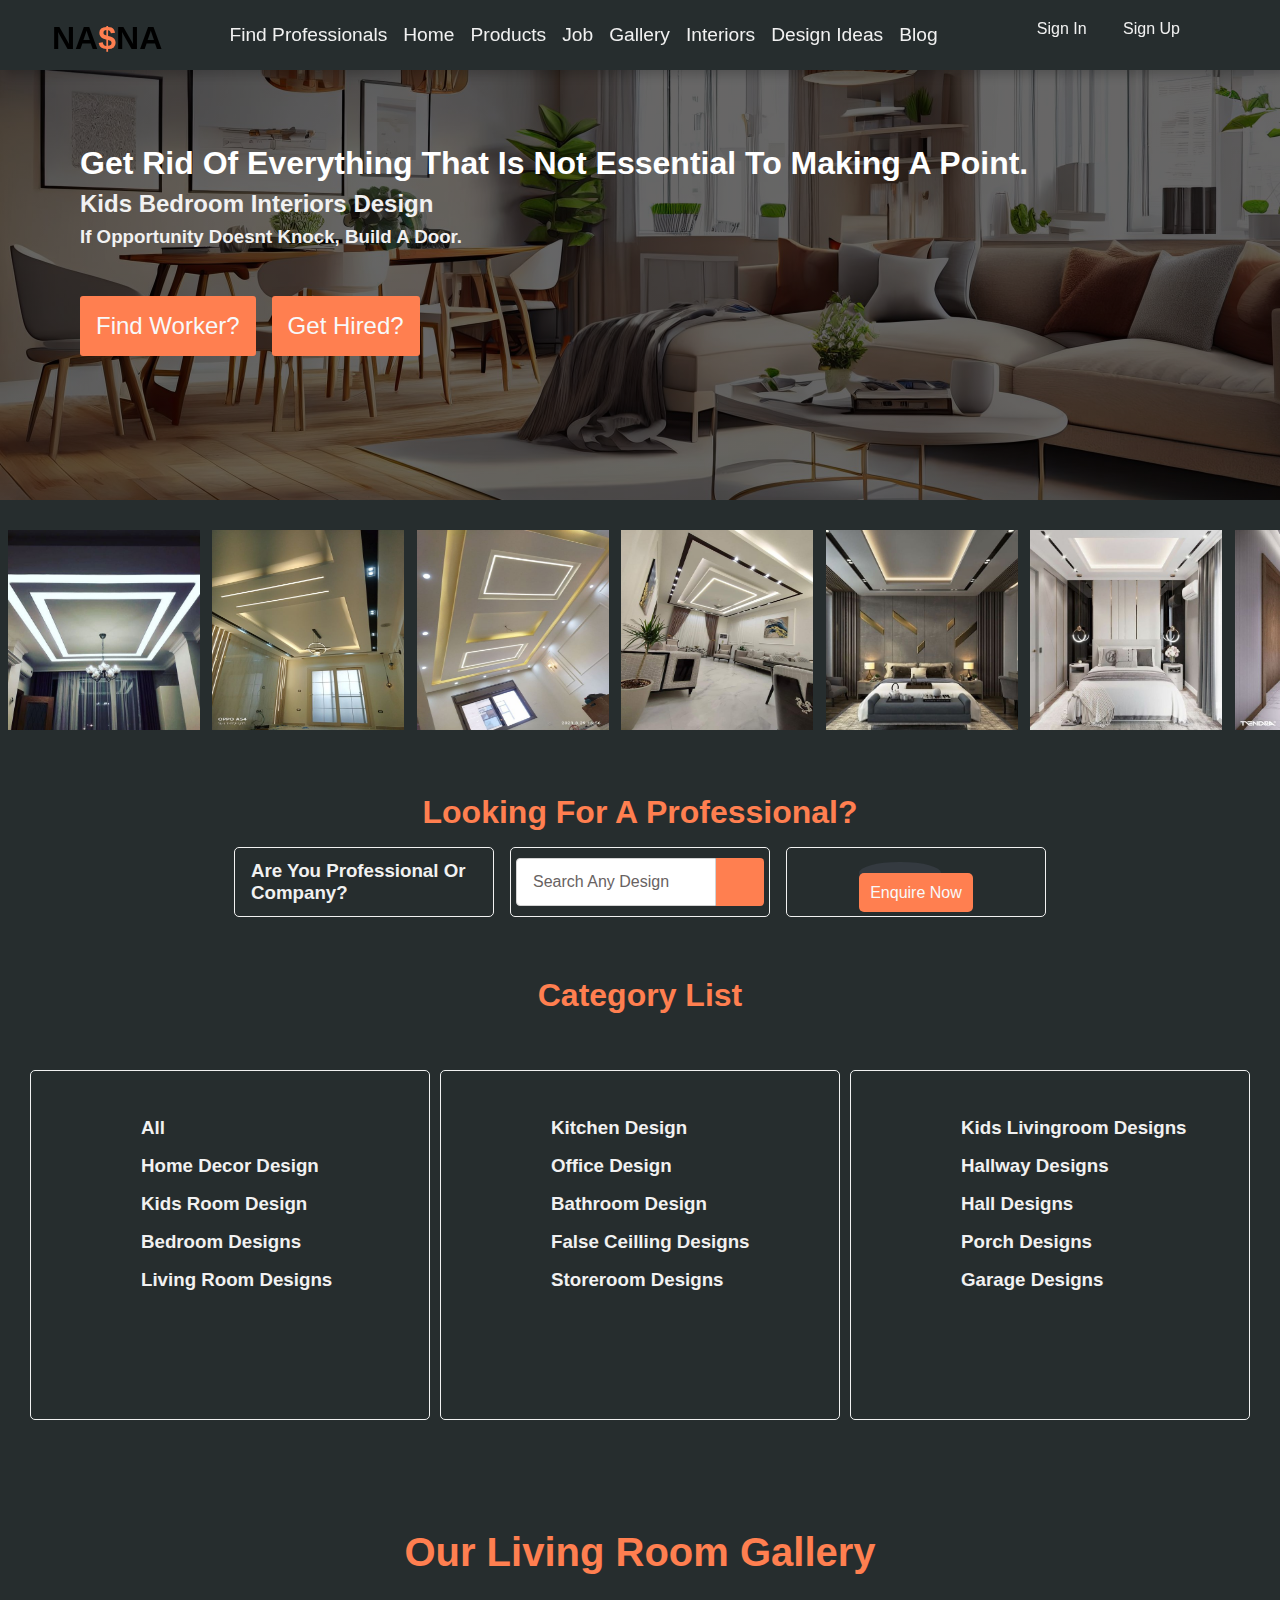
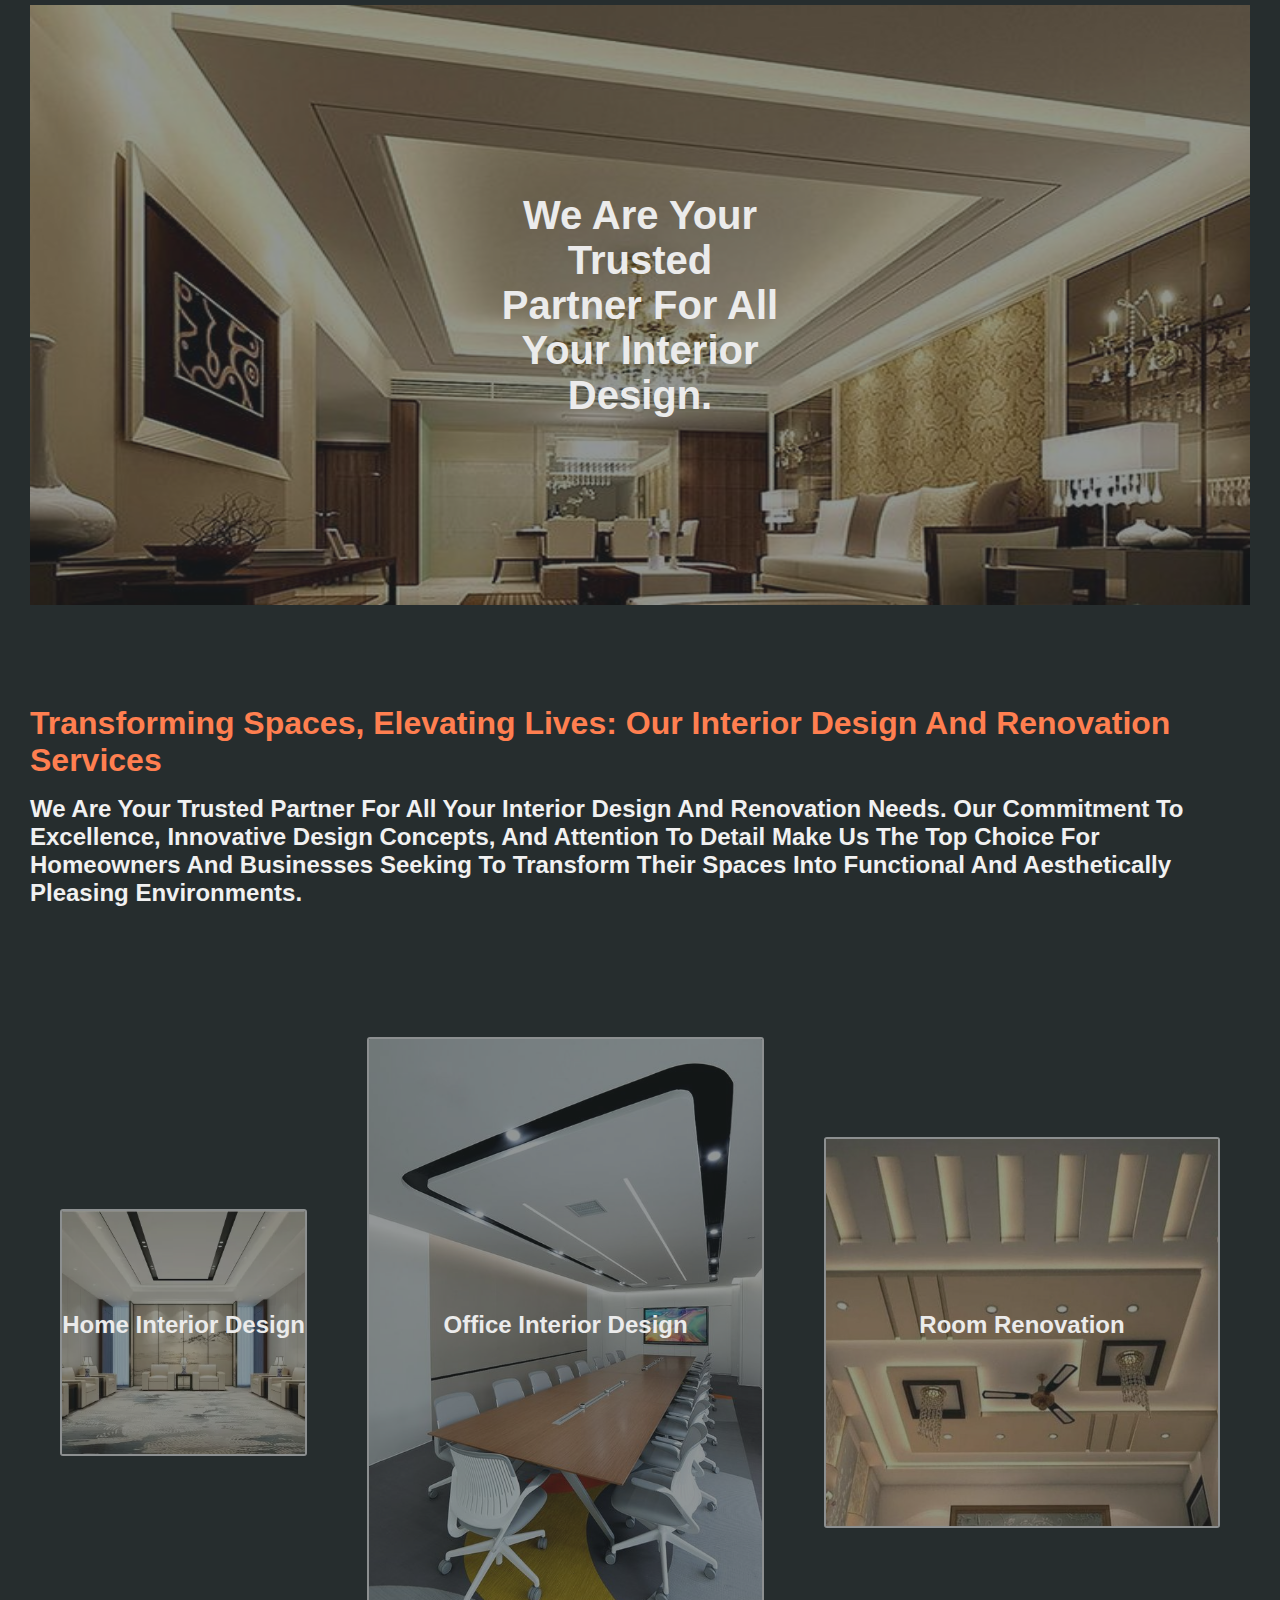
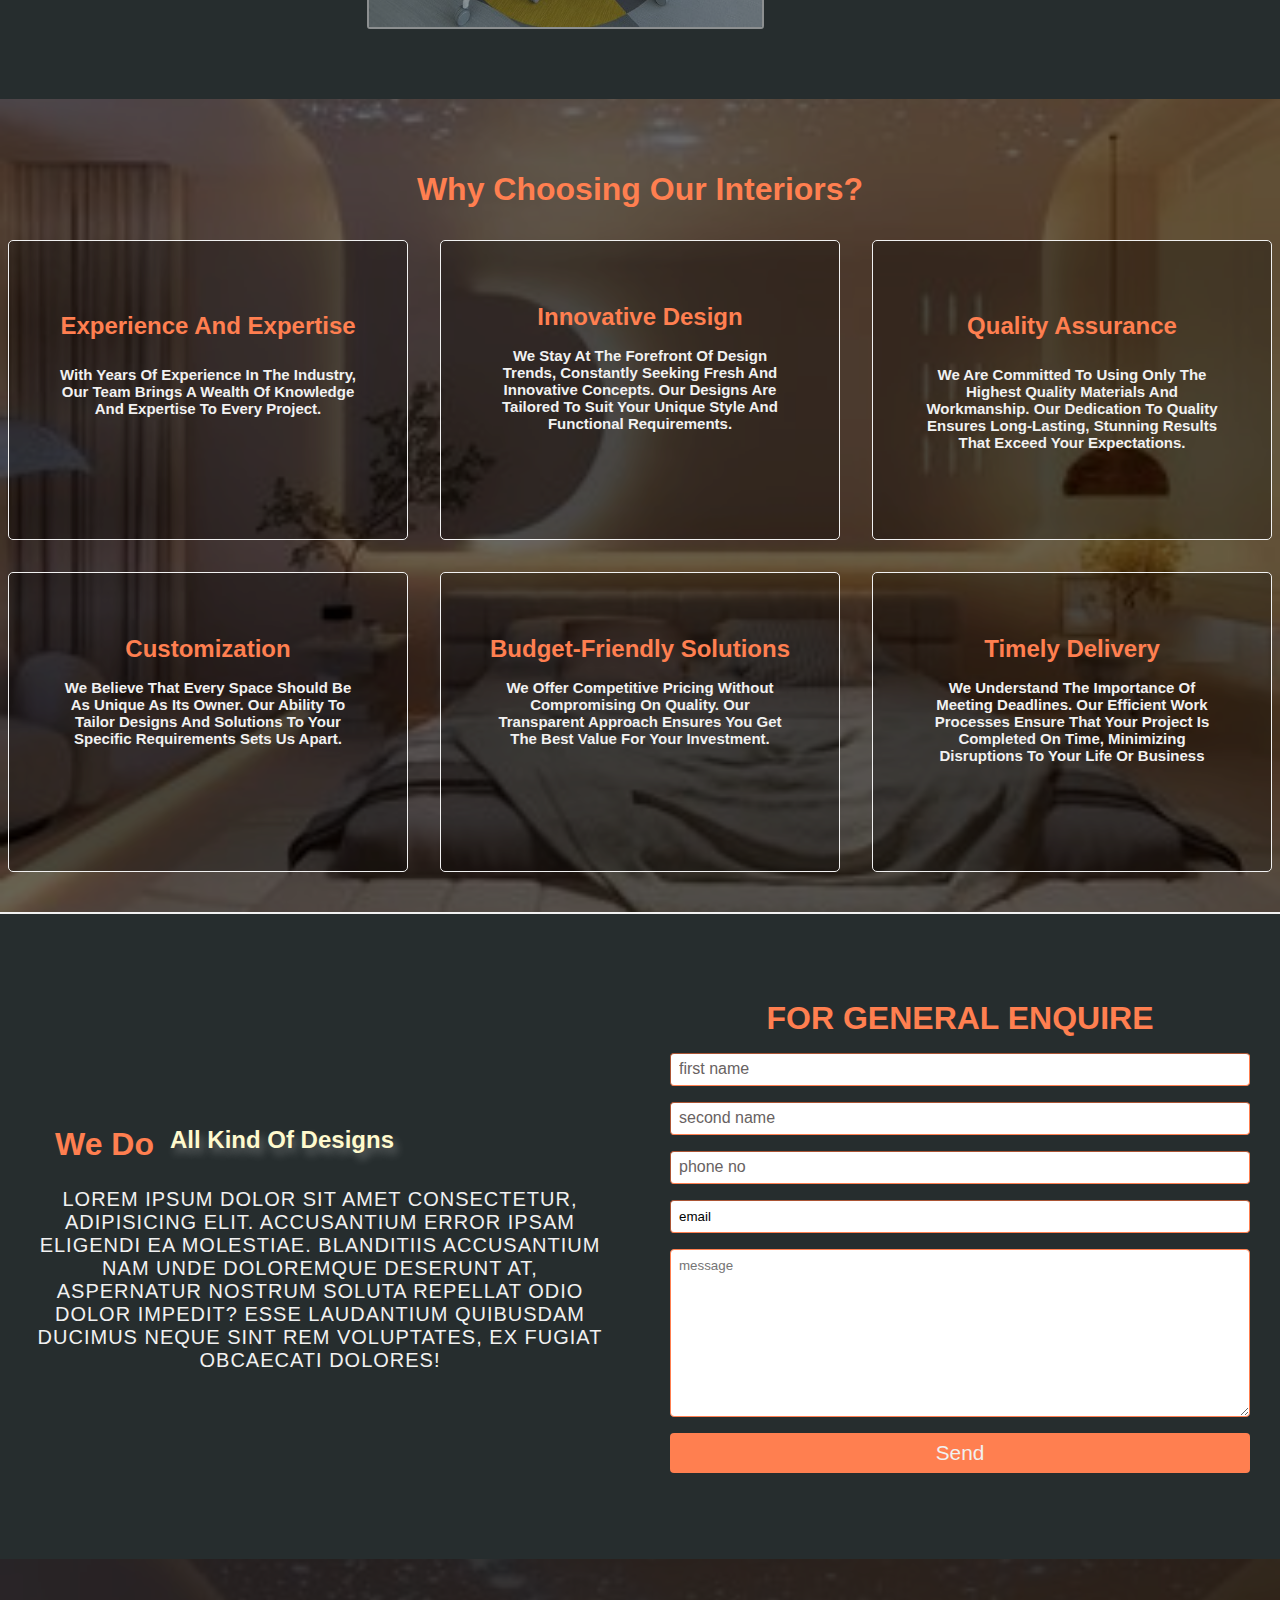
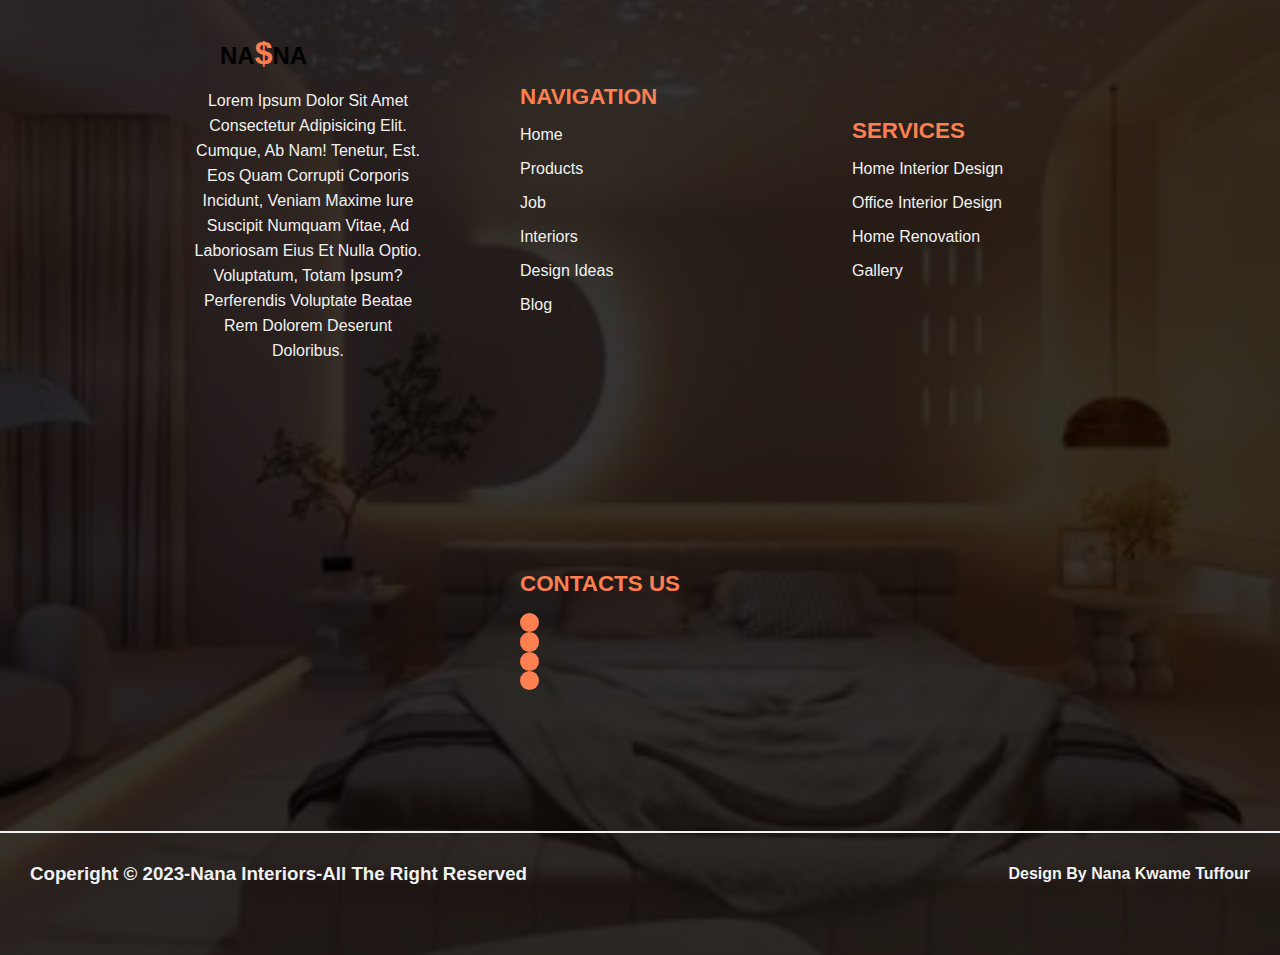
<file: free/index.html>
<!DOCTYPE html>
<html lang="en">
<head>
    <meta charset="UTF-8">
    <meta name="viewport" content="width=device-width, 
    initial-scale=1.0">

    <link rel="stylesheet" href="https://cdnjs.cloudflare.com/ajax/libs/font-awesome/6.4.2/css/all.min.css" integrity="sha512-z3gLpd7yknf1YoNbCzqRKc4qyor8gaKU1qmn+CShxbuBusANI9QpRohGBreCFkKxLhei6S9CQXFEbbKuqLg0DA==" 
    crossorigin="anonymous" referrerpolicy="no-referrer" />
             
      <link rel="stylesheet" href="style.css">
    <title>Pop Ceilling Freelancer</title>
</head>
<body>
    
   <header>
    <nav>
          <div class="logo">
             <h1>na<span>$</span>na</h1>
          </div>
        <div class="links">
                  
            <ul class="menu-links active">
                <i class="fas solid fa-close"></i>
                <li class="link nana"><a href="">find professionals</a>
                 
                  <i class="fas solid fa-caret-down"></i>
                    <ul class="drop-down"><a href="#">
                        <li><a href="">architects</a></li>
                        <li><a href="">interior designers</a></li>
                        <li><a href="">modular</a></li>
                        <li><a href="">contractors</a></li>
                    </a></ul>
                </li>
                <li class="link nana"><a href="./index.html">home</a>
                <li class="link"><a href="#">products</a></li>
                <li class="link nana2"><a href="">job</a></li>
                <li class="link nana2"><a href="./gallery.html">gallery</a></li>
                <li class="link"><a href="#">interiors</a></li>
                <li class="link"><a href="#">design ideas</a></li>
                <li class="link"><a href="#">blog</a>
                 
                </li>
            </ul>
           
        </div>
                <div class="wrap-icons">
                  <div class="sign">
                   <a  href="">sign in</a>
                    <a href="">sign up</a>
                  </div>
        <div class="bar">
            <i class="fas solid fa-bars">
             
            </i>
          </div>
          
        </div>
         
    </nav>
      
   </header> 
   
   <main>
       <section class="section1">
         <div class="hero">
           <div class="hero-section">
             <h1 class="job">welcome to the place were</h1>
             <h2 class="search">your dream work becomes reality</h2>
             <h3 class="look">we deal with all kind of interiors design</h3>
              <div class="hero-btn">
                <a href="">find worker?</a>
                <a href="">get hired?</a>
              </div>
           </div>
           
         </div>
      </section> 
        <section class="section2">
          <div class="slider-container">
            <div class="slider">
              <img src="./images/hero-16.jpg" alt="" class="m-1">
              <img src="./images/hero-17.jpg" alt="" class="m-1">
              <img src="./images/hero-18.jpg" alt="" class="m-1">
              <img src="./images/hero-19.jpg" alt="" class="m-1">
              <img src="./images/hero-20.jpg" alt="" class="m-1">
              <img src="./images/hero-21.jpg" alt="" class="m-1">
              <img src="./images/hero-22.jpg" alt="" class="m-1">
              <img src="./images/hero-23.jpg" alt="" class="m-1">
              <img src="./images/hero-24.jpg" alt="" class="m-1">
              <img src="./images/hero-25.jpg" alt="" class="m-1">
              <img src="./images/hero-26.jpg" alt="" class="m-1">
              <img src="./images/hero-27.jpg" alt="" class="m-1">
            </div>
            <div class="slider">
              <img src="./images/hero-4.jpg" alt="" class="m-1">
              <img src="./images/hero-5.jpg" alt="" class="m-1">
              <img src="./images/hero-6.jpg" alt="" class="m-1">
              <img src="./images/hero-7.jpg" alt="" class="m-1">
              <img src="./images/hero-8.jpg" alt="" class="m-1">
              <img src="./images/hero-9.jpg" alt="" class="m-1">
              <img src="./images/hero-10.jpg" alt="" class="m-1">
              <img src="./images/hero-11.jpg" alt="" class="m-1">
              <img src="./images/hero-12.jpg" alt="" class="m-1">
              <img src="./images/hero-13.jpg" alt="" class="m-1">
              <img src="./images/hero-14.jpg" alt="" class="m-1">
              <img src="./images/hero-15.jpg" alt="" class="m-1">
            </div>
          </div>
       </section> 
           
        <section class="section4">
        <div class="main-text">
              <h1>looking for a professional?</h1>
              <div class="main-wrap1">
                <div class="catg">
                    <h3>are you professional or company?</h3>
                </div>
                <div class="catg">
                     <div class="input">
                      <input type="text" placeholder="search any design">
                      <li class="fas solid fa-search"></li>
                     </div>
                </div>
                <div class="catg">
                    <div class="enquire">
                   <li class="fas solid fa-user"></li>
                   <a href="#">enquire now</a>
                  </div>
                </div>
              </div>
        </div>
       </section> 
        <section class="section5">
        <div class="main-text">
          <h1>category list</h1>
              <div class="main-wrap">
                <div class="catgo">
                    <div class="wrap-cate">
                   <i class="fas solid fa-arrow-right"></i>
                    <a href=""><h3>all</h3></a>
                  </div>
                    <div class="wrap-cate">
                   <i class="fas solid fa-arrow-right"></i>
                    <a href=""><h3>home decor design</h3></a>
                  </div>
                    <div class="wrap-cate">
                   <i class="fas solid fa-arrow-right"></i>
                    <a href=""><h3>kids room design</h3></a>
                  </div>
                    <div class="wrap-cate">
                   <i class="fas solid fa-arrow-right"></i>
                    <a href=""><h3>bedroom designs</h3></a>
                  </div>
                    <div class="wrap-cate">
                   <i class="fas solid fa-arrow-right"></i>
                    <a href=""><h3>living room designs</h3></a>
                  </div>
                    <!-- <div class="wrap-cate">
                   <i class="fas solid fa-arrow-right"></i>
                    <a href=""><h3>dining room designs</h3></a>
                  </div> -->
                </div>
                <div class="catgo">
                  <div class="wrap-cate">
                    <i class="fas solid fa-arrow-right"></i>
                     <a href=""><h3>kitchen design</h3></a>
                   </div>
                     <div class="wrap-cate">
                    <i class="fas solid fa-arrow-right"></i>
                     <a href=""><h3>office design</h3></a>
                   </div>
                     <div class="wrap-cate">
                    <i class="fas solid fa-arrow-right"></i>
                     <a href=""><h3>bathroom design</h3></a>
                   </div>
                     <div class="wrap-cate">
                    <i class="fas solid fa-arrow-right"></i>
                     <a href=""><h3>false Ceilling designs</h3></a>
                   </div>
                     <div class="wrap-cate">
                    <i class="fas solid fa-arrow-right"></i>
                     <a href=""><h3>storeroom designs</h3></a>
                   </div>
                     <!-- <div class="wrap-cate">
                    <i class="fas solid fa-arrow-right"></i>
                     <a href=""><h3>study room designs</h3></a>
                   </div> -->
                </div>
                <div class="catgo">
                  <div class="wrap-cate">
                    <i class="fas solid fa-arrow-right"></i>
                     <a href=""><h3>kids livingroom designs</h3></a>
                   </div>
                     <div class="wrap-cate">
                    <i class="fas solid fa-arrow-right"></i>
                     <a href=""><h3>hallway designs</h3></a>
                   </div>
                     <div class="wrap-cate">
                    <i class="fas solid fa-arrow-right"></i>
                     <a href=""><h3>hall designs</h3></a>
                   </div>
                     <div class="wrap-cate">
                    <i class="fas solid fa-arrow-right"></i>
                     <a href=""><h3>porch designs</h3></a>
                   </div>
                     <div class="wrap-cate">
                    <i class="fas solid fa-arrow-right"></i>
                     <a href=""><h3>garage designs</h3></a>
                   </div>
                     <!-- <div class="wrap-cate">
                    <i class="fas solid fa-arrow-right"></i>
                     <a href=""><h3>entrance designs</h3></a>
                   </div> -->
                </div>
              </div>
        </div>
       </section> 
            
        <section class="section6">
                    <div class="review-wrap">
                        <h3>our living room gallery</h3>
             <div class="review-container">
                <img class="image" src="./images/hero-23.jpg" alt="">
                     <div class="text-chevron">
                  <li class="fas solid fa-chevron-left"></li>
                  <h5 class="text">livingroom</h5>
                  <li class="fas solid fa-chevron-right"></li>
                </div>
             </div>
            </div>
        </section>
          <section class="section7">
            <div class="header">
               <h1>Transforming Spaces, Elevating Lives: 
                Our Interior Design and Renovation Services</h1>

               <h2>we are your trusted partner for all 
                your interior design and renovation 
                needs. Our commitment to excellence, 
                innovative design concepts, 
                and attention to detail make us the top choice for
                 homeowners and businesses seeking to transform their
                  spaces into functional and 
                aesthetically pleasing environments.</h2>
            </div>
            <section class="section5">
              <div class="main-text">
                
                    <div class="main-wrap">
                      <div class="catgo-5">
                         <img src="./images/decor1.png" alt="" class="decor">
                         <h1>home interior design</h1> 
                         <div class="show-content">
                          
                            <a href="#">explore more</a>
                     </div>
                      </div>

                      <div class="catgo-5">
                        <img src="./images/office.jpg" alt="" class="decor"> 
                           <h1>office interior design</h1>
                           <div class="show-content">
                            
                              <a href="#">explore more</a>
                       </div>
                      </div>
                      <div class="catgo-5">
                        <img src="./images/decor3.jpg" alt="" class="decor"> 
                         <h1>room renovation</h1>
                         <div class="show-content">
                              
                                <a href="#">explore more</a>
                         </div>
                      </div>
                    </div>
              </div>
             </section> 
          </section>

          <section class="section5">
            <div class="main-text2">
              
              <div class="wrap-pic">
                <h1>why choosing our interiors?</h1>
                  <div class="main-wraper">
                    <div class="catgo">
                        <div class="icons-cont">
                          <i class="fa-solid fa-book-open-reader"></i>
                           <h2>Experience and Expertise </h2>
                           <h6>With years of experience in the
                             industry, our team brings a wealth 
                             of knowledge and expertise to every 
                             project. </h6>
                        </div>
                    </div>

                    <div class="catgo">
                      <i class="fa-regular fa-lightbulb"></i>

                      <h2>Innovative Design</h2>

                      <h6>We stay at the forefront of design trends, 
                        constantly seeking fresh and innovative concepts. 
                        Our designs are tailored to 
                        suit your unique style and functional requirements.</h6>
                    </div>

                    <div class="catgo">
                      <div class="icons-cont">
                        <i class="fa-brands fa-product-hunt"></i>
                         <h2>Quality Assurance</h2>
                          <h6>We are committed to using only 
                            the highest quality materials and
                             workmanship. Our dedication to quality ensures long-lasting, 
                            stunning results that exceed your expectations.</h6>
                      </div>
                    </div>

                    <div class="catgo">
                      <i class="fa-solid fa-handshake"></i>
                      <h2>Customization</h2>
                      <h6>We believe that every space 
                        should be as unique as its owner. 
                        Our ability to tailor designs and solutions
                         to your specific requirements sets us apart.</h6>
                    </div>

                    <div class="catgo">
                      <i class="fa-solid fa-filter-circle-dollar"></i>
                        <h2>Budget-Friendly Solutions</h2>
                        <h6>We offer competitive pricing without
                           compromising on quality. Our transparent approach
                           ensures you get the best value for your investment.</h6>
                    </div>

                    <div class="catgo">
                      <i class="fa-solid fa-timeline"></i>
                      <h2>Timely Delivery</h2>
                       <h6>We understand the importance of meeting deadlines.
                         Our efficient work processes ensure that your project is 
                         completed on time, 
                        minimizing disruptions to your life or business</h6>
                    </div>

                  </div>
                </div>
            </div>
           </section> 

           <section class="section9">
             
              <div class="enq-container">
                  <div class="make-enq">
                     <div class="wrap-enq">
                    <h1>we do</h1>
                     <h2 class="text-us"> all kind of designs</h2>
                    </div>
                    <p>Lorem ipsum dolor sit amet consectetur, 
                      adipisicing elit. Accusantium error 
                      ipsam eligendi ea molestiae. Blanditiis
                       accusantium nam unde doloremque deserunt
                        at, aspernatur nostrum soluta 
                        repellat odio dolor impedit? Esse laudantium quibusdam 
                      ducimus neque sint rem voluptates,
                       ex fugiat obcaecati dolores!</p>
                  </div>
                  <div class="make-enq"> 
                    <div class="put-container">
                        <h1>FOR GENERAL ENQUIRE</h1>
                         <div class="put-in">
                            
                           <input type="text"   placeholder="first name">
                           <input type="text"   placeholder="second name">
                           <input type="text"   placeholder="phone no">
                           <input type="email" value="email"  placeholder="email">
                           
                           <textarea name="message" id="message" cols="30" rows="10" name="msg"  placeholder="message"></textarea>
                           <button>send</button>
                         </div>
                    </div>
                  </div>
              </div>
                
            <!-- </div>
            </div> -->
           </section>
    </main>
   <footer>
     <div class="footer-container">
       <div class="footer-pic">
         <div class="footer-wrap">
           <div class="footer-box">
            <div class="logo">
              <h2>na<span>$</span>na</h2>
           </div>
            <p>Lorem ipsum dolor sit amet consectetur adipisicing elit. 
              Cumque, ab nam! Tenetur, est. Eos quam corrupti corporis incidunt, 
              veniam maxime iure suscipit numquam vitae, 
              ad laboriosam eius et nulla optio. Voluptatum, totam ipsum?
               Perferendis voluptate beatae rem dolorem deserunt doloribus.</p>
           </div>
           <div class="footer-box">
               <h1>navigation</h1>
                 <a href="">home</a>
                 <a href="">products</a>
                 <a href="">job</a>
                 <a href="">interiors</a>
                 <a href="">design ideas</a>
                 <a href="">blog</a>
           </div>
           <div class="footer-box">
                <h1>services</h1>
                  <a href="#">home interior design</a>
                  <a href="#">office interior design</a>
                  <a href="#">home renovation</a>
                  <a href="#">gallery</a>
           </div>
           <div class="footer-box">
               <h1>contacts us</h1>
                <div class="footer-icons">
                    <li class="fa-brands fa-facebook"></li>
                    <li class="fa-brands fa-instagram"></li>
                    <li class="fa-brands fa-twitter"></li>
                    <li class="fa-brands fa-linkedin"></li>
                </div>
           </div>
           
         </div>
          <div class="cope">
            <h3>coperight &copy; 2023-Nana interiors-all the right reserved</h3>
              <h4>design by nana kwame tuffour</h4>
          </div>
       </div>
       
     </div>
   </footer>

  
    <script src="app.js"></script>
</body>
</html>
</file>
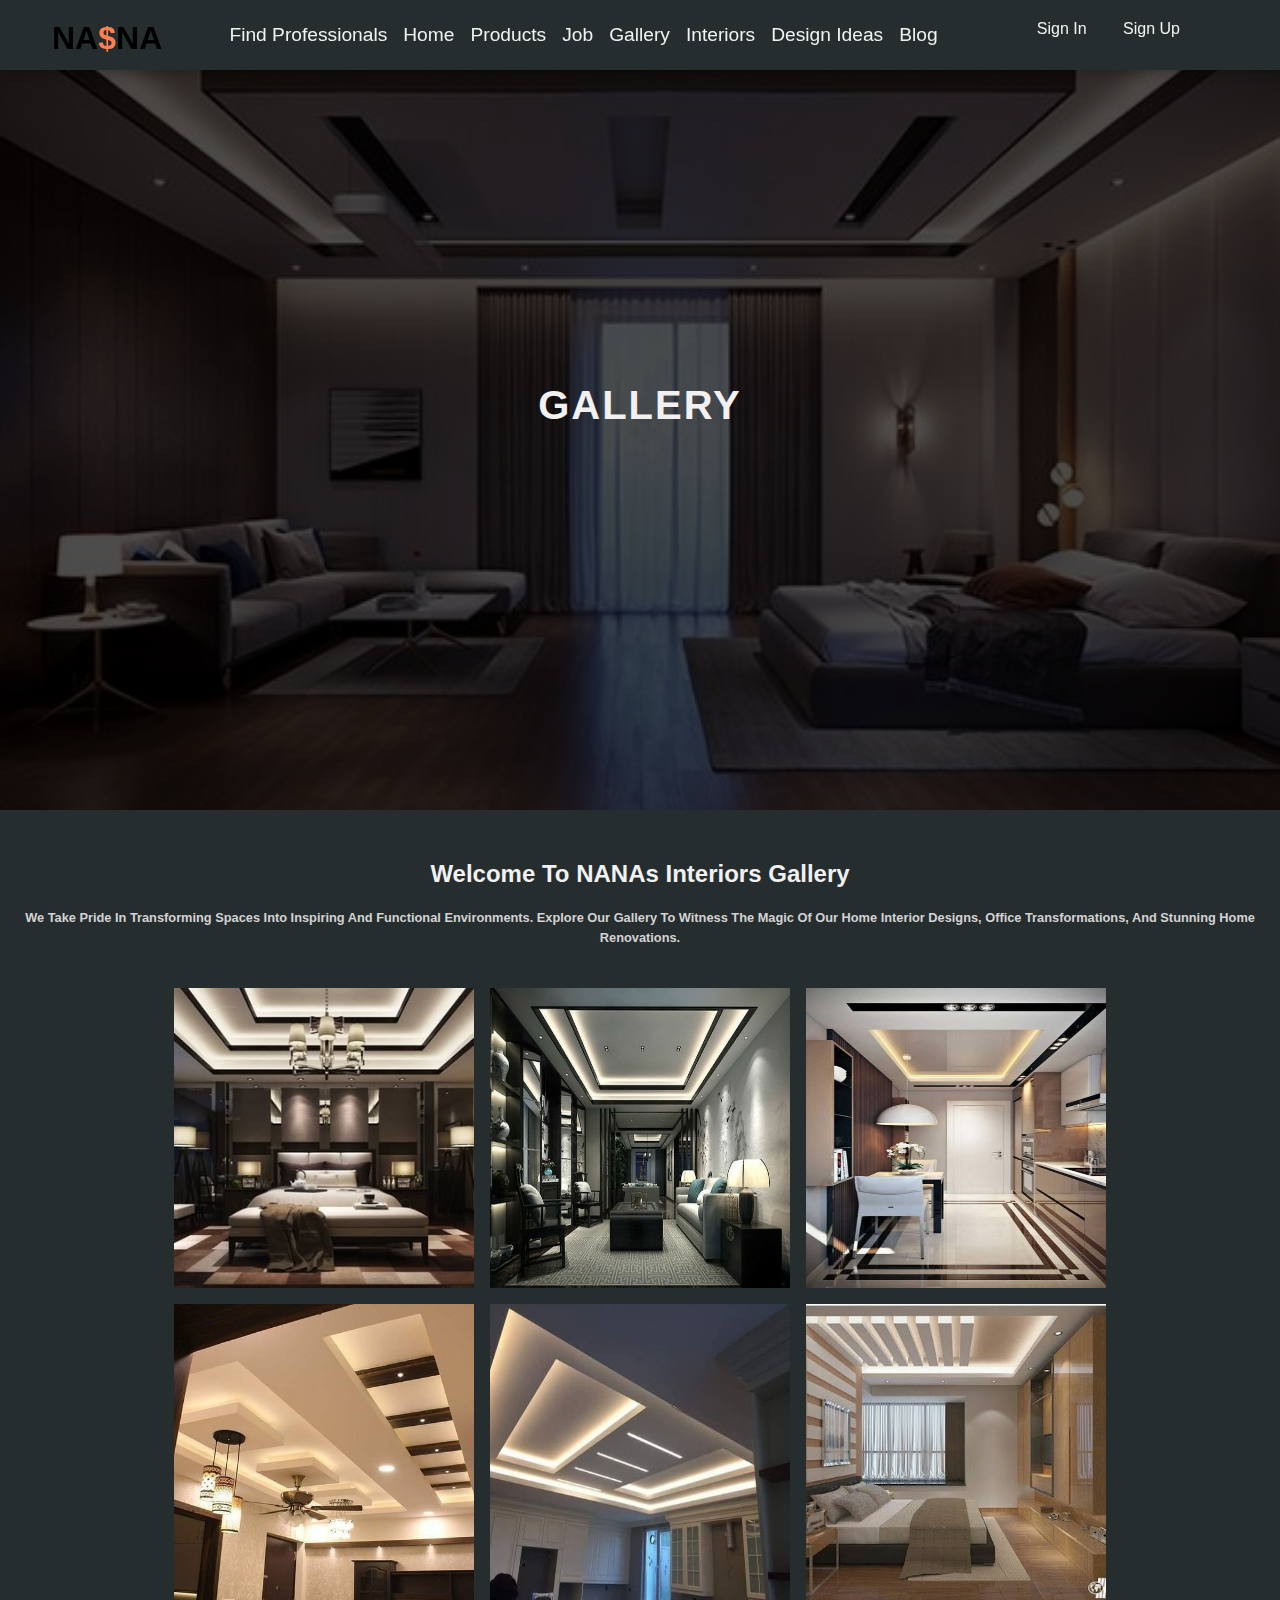
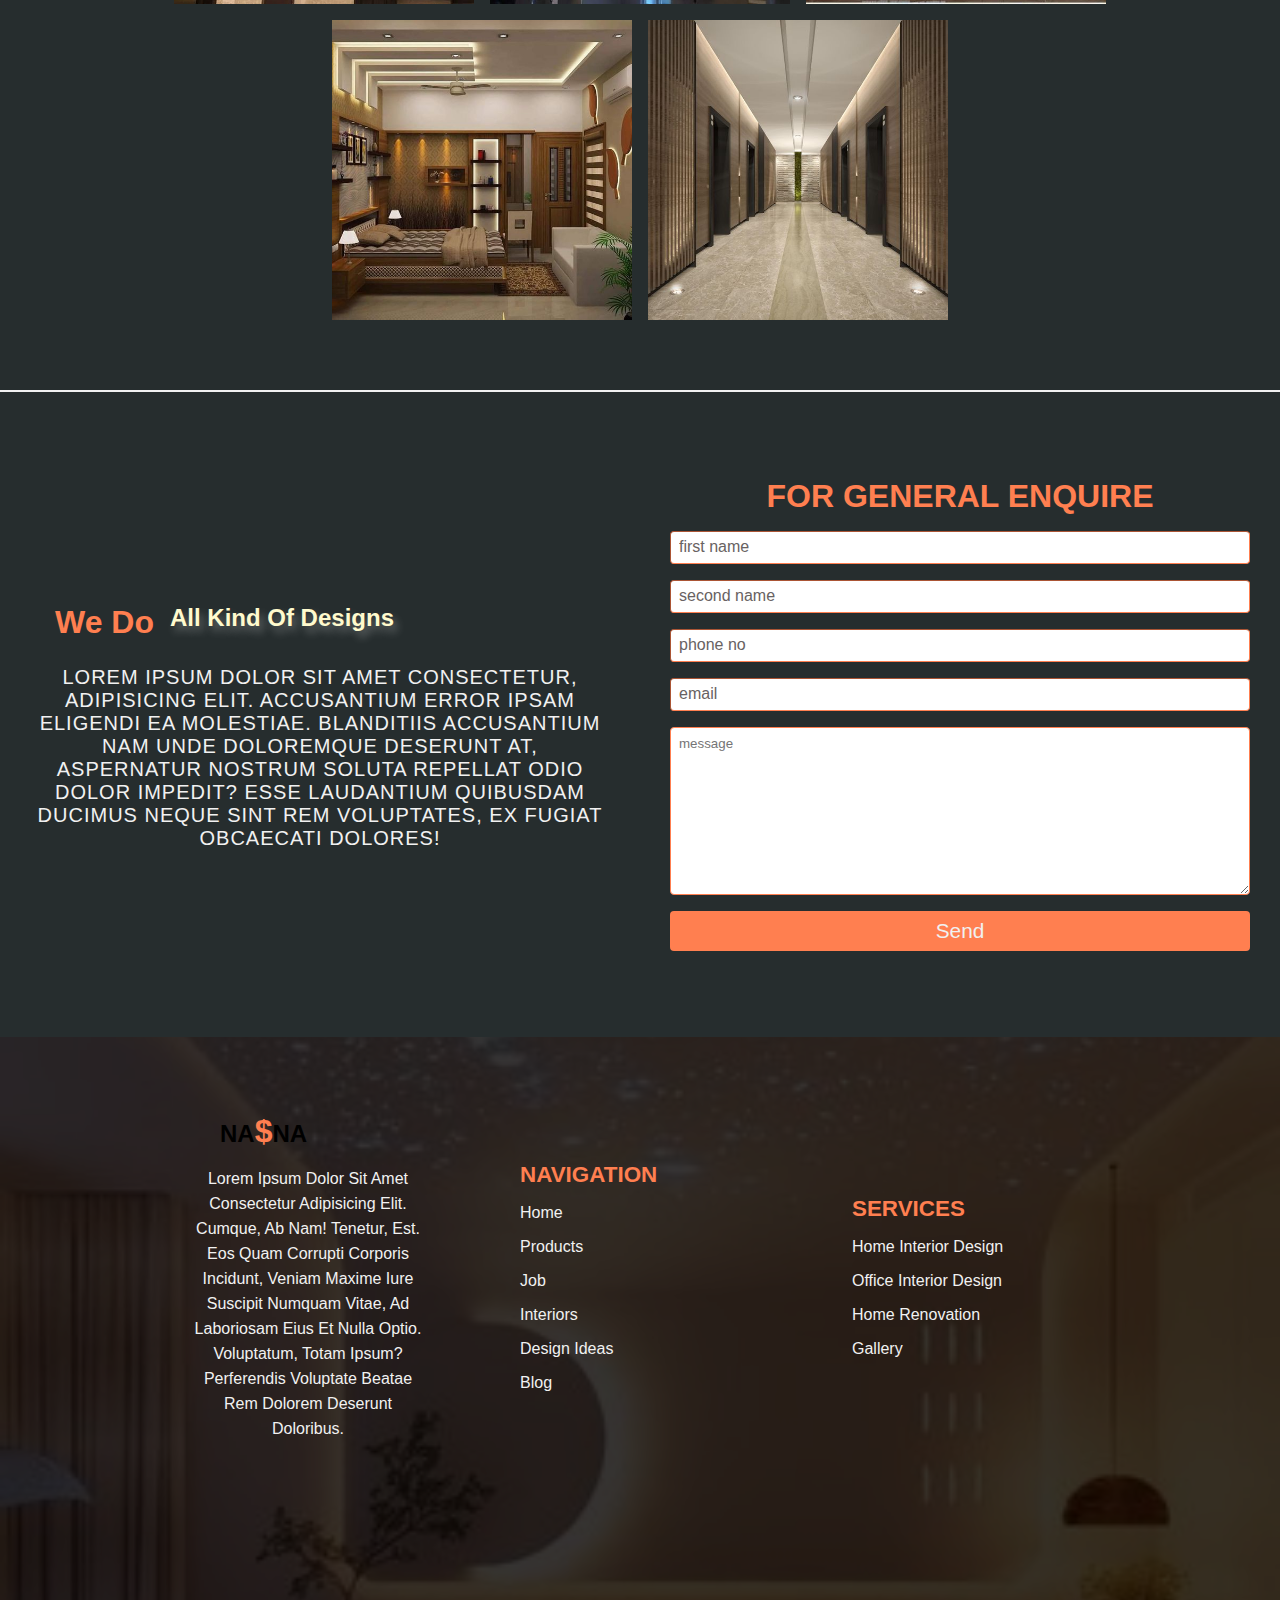
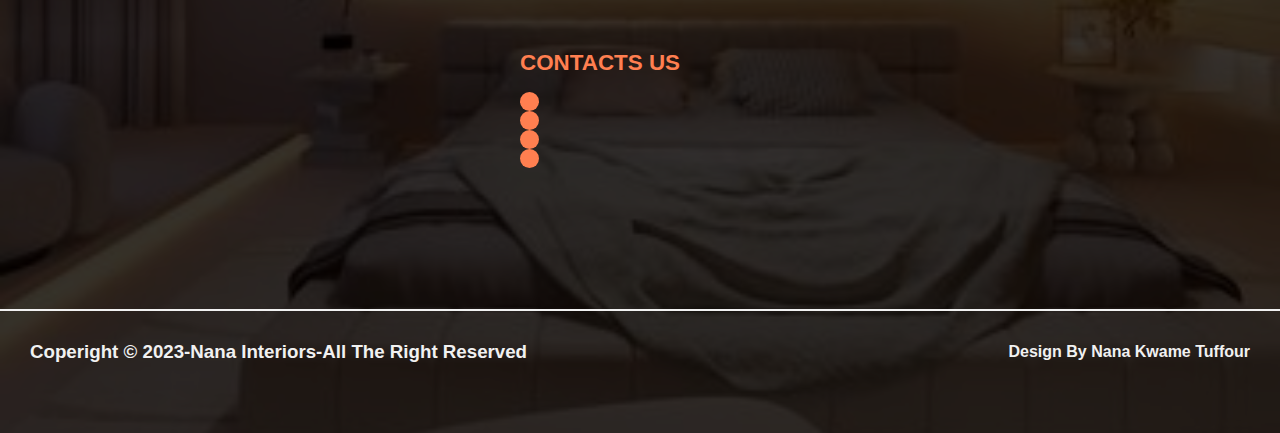
<file: free/gallery.html>
<!DOCTYPE html>
<html lang="en">
<head>
    <meta charset="UTF-8">
    <meta name="viewport" content="width=device-width, 
    initial-scale=1.0">

    <link rel="stylesheet" href="https://cdnjs.cloudflare.com/ajax/libs/font-awesome/6.4.2/css/all.min.css" integrity="sha512-z3gLpd7yknf1YoNbCzqRKc4qyor8gaKU1qmn+CShxbuBusANI9QpRohGBreCFkKxLhei6S9CQXFEbbKuqLg0DA==" 
    crossorigin="anonymous" referrerpolicy="no-referrer" />
             
      <link rel="stylesheet" href="style.css">
    <title>Pop Ceilling Freelancer</title>
</head>
<body>
    
   <header>
    <nav>
          <div class="logo">
             <h1>na<span>$</span>na</h1>
          </div>
        <div class="links">
                  
            <ul class="menu-links active">
                <i class="fas solid fa-close"></i>
                <li class="link nana"><a href="">find professionals</a>
                 
                  <i class="fas solid fa-caret-down"></i>
                    <ul class="drop-down"><a href="#">
                        <li><a href="">architects</a></li>
                        <li><a href="">interior designers</a></li>
                        <li><a href="">modular</a></li>
                        <li><a href="">contractors</a></li>
                    </a></ul>
                </li>
                <li class="link nana"><a href="./index.html">home</a>
                <li class="link"><a href="#">products</a></li>
                <li class="link nana2"><a href="">job</a></li>
                <li class="link nana2"><a href="./gallery.html">gallery</a></li>
                <li class="link"><a href="#">interiors</a></li>
                <li class="link"><a href="#">design ideas</a></li>
                <li class="link"><a href="#">blog</a>
                 
                </li>
            </ul>
           
        </div>
                <div class="wrap-icons">
                  <div class="sign">
                   <a  href="">sign in</a>
                    <a href="">sign up</a>
                  </div>
        <div class="bar">
            <i class="fas solid fa-bars">
             
            </i>
          </div>
          
        </div>
         
    </nav>
      
   </header> 
   
   <main>
       <section class="section8">
          <div class="gallery-container">
          <div class="gallery">
            <h1>GALLERY</h1>
          </div>
          </div>
       </section>
         
           <section class="section">
             <div class="container-galla">
                  <h2>Welcome to NANAs Interiors Gallery</h2>
                  <h6>we take pride in transforming spaces into inspiring and functional environments. Explore our gallery to witness the magic of our home interior designs, 
                    office transformations, and stunning home renovations.</h6>
                    <div class="galla-wrap">
                       <img src="./images/gallery1.jpg" alt="">
                       <img src="./images/gallery2.jpg" alt="">
                       <img src="./images/gallery3.jpg" alt="">
                       <img src="./images/gallery4.jpg" alt="">
                       <img src="./images/gallery5.jpg" alt="">
                       <img src="./images/gallery6.jpg" alt="">
                       <img src="./images/gallery7.jpg" alt="">
                       <img src="./images/gallery9.jpg" alt="">
                    </div>
             </div>
           </section>

           <section class="section9">
             
              <div class="enq-container">
                  <div class="make-enq">
                     <div class="wrap-enq">
                    <h1>we do</h1>
                     <h2 class="text-us"> all kind of designs</h2>
                    </div>
                    <p>Lorem ipsum dolor sit amet consectetur, 
                      adipisicing elit. Accusantium error 
                      ipsam eligendi ea molestiae. Blanditiis
                       accusantium nam unde doloremque deserunt
                        at, aspernatur nostrum soluta 
                        repellat odio dolor impedit? Esse laudantium quibusdam 
                      ducimus neque sint rem voluptates,
                       ex fugiat obcaecati dolores!</p>
                  </div>
                  <div class="make-enq"> 
                    <div class="put-container">
                        <h1>FOR GENERAL ENQUIRE</h1>
                         <div class="put-in">
                            <form action="https://formsubmit.co/georgetreger@email.com" method="POST">
                           <input type="text" name="name" required placeholder="first name">
                           <input type="text" name="name" required placeholder="second name">
                           <input type="text" name="number" required placeholder="phone no">
                           <input type="email" name="email" required placeholder="email">
                           
                           <textarea name="message" id="message" cols="30" rows="10" name="msg" required placeholder="message"></textarea>
                           <button type="submit">send</button>
                          </form>
                             
                         </div>
                    </div>
                  </div>
              </div>
                
            <!-- </div>
            </div> -->
           </section>
    </main>
   <footer>
     <div class="footer-container">
       <div class="footer-pic">
         <div class="footer-wrap">
           <div class="footer-box">
            <div class="logo">
              <h2>na<span>$</span>na</h2>
           </div>
            <p>Lorem ipsum dolor sit amet consectetur adipisicing elit. 
              Cumque, ab nam! Tenetur, est. Eos quam corrupti corporis incidunt, 
              veniam maxime iure suscipit numquam vitae, 
              ad laboriosam eius et nulla optio. Voluptatum, totam ipsum?
               Perferendis voluptate beatae rem dolorem deserunt doloribus.</p>
           </div>
           <div class="footer-box">
               <h1>navigation</h1>
                 <a href="">home</a>
                 <a href="">products</a>
                 <a href="">job</a>
                 <a href="">interiors</a>
                 <a href="">design ideas</a>
                 <a href="">blog</a>
           </div>
           <div class="footer-box">
                <h1>services</h1>
                  <a href="#">home interior design</a>
                  <a href="#">office interior design</a>
                  <a href="#">home renovation</a>
                  <a href="#">gallery</a>
           </div>
           <div class="footer-box">
               <h1>contacts us</h1>
                <div class="footer-icons">
                    <li class="fa-brands fa-facebook"></li>
                    <li class="fa-brands fa-instagram"></li>
                    <li class="fa-brands fa-twitter"></li>
                    <li class="fa-brands fa-linkedin"></li>
                </div>
           </div>
           
         </div>
          <div class="cope">
            <h3>coperight &copy; 2023-Nana interiors-all the right reserved</h3>
              <h4>design by nana kwame tuffour</h4>
          </div>
       </div>
       
     </div>
   </footer>

  
    <script src="app.js"></script>
</body>
</html>
</file>
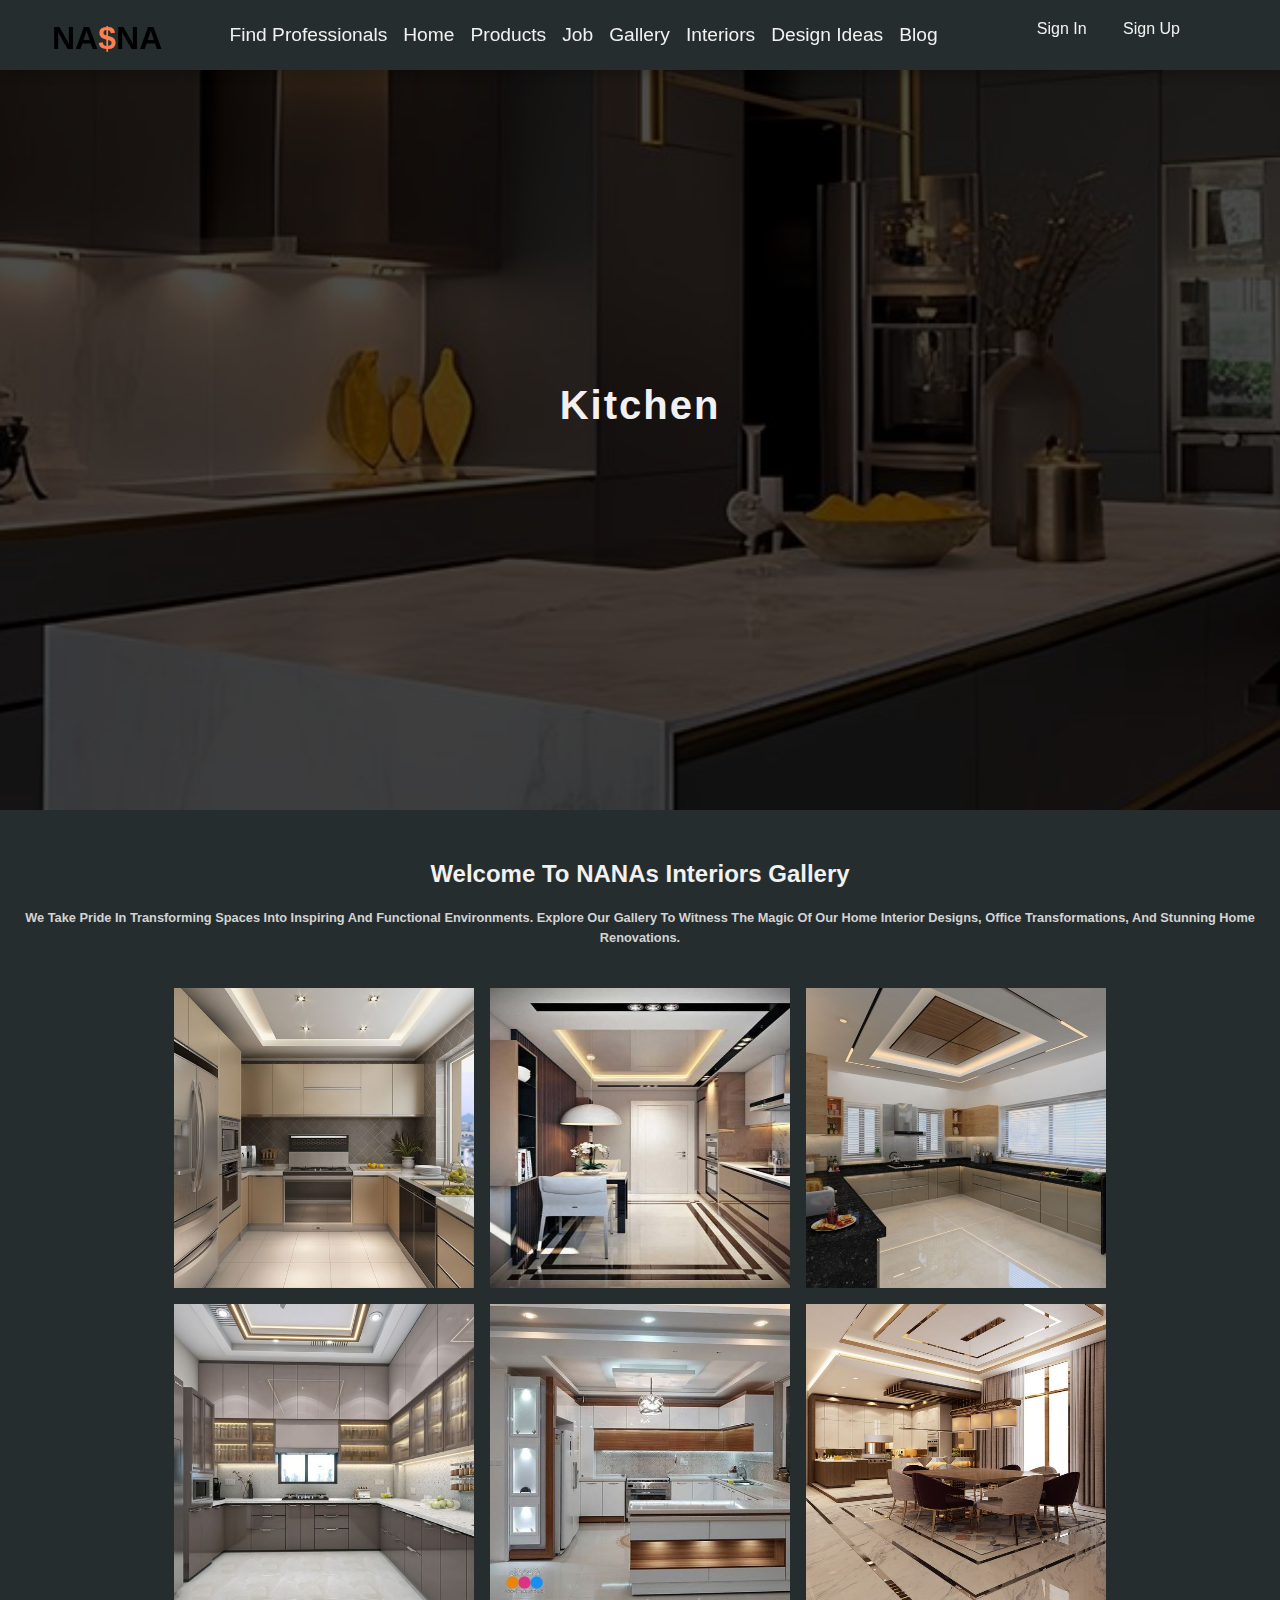
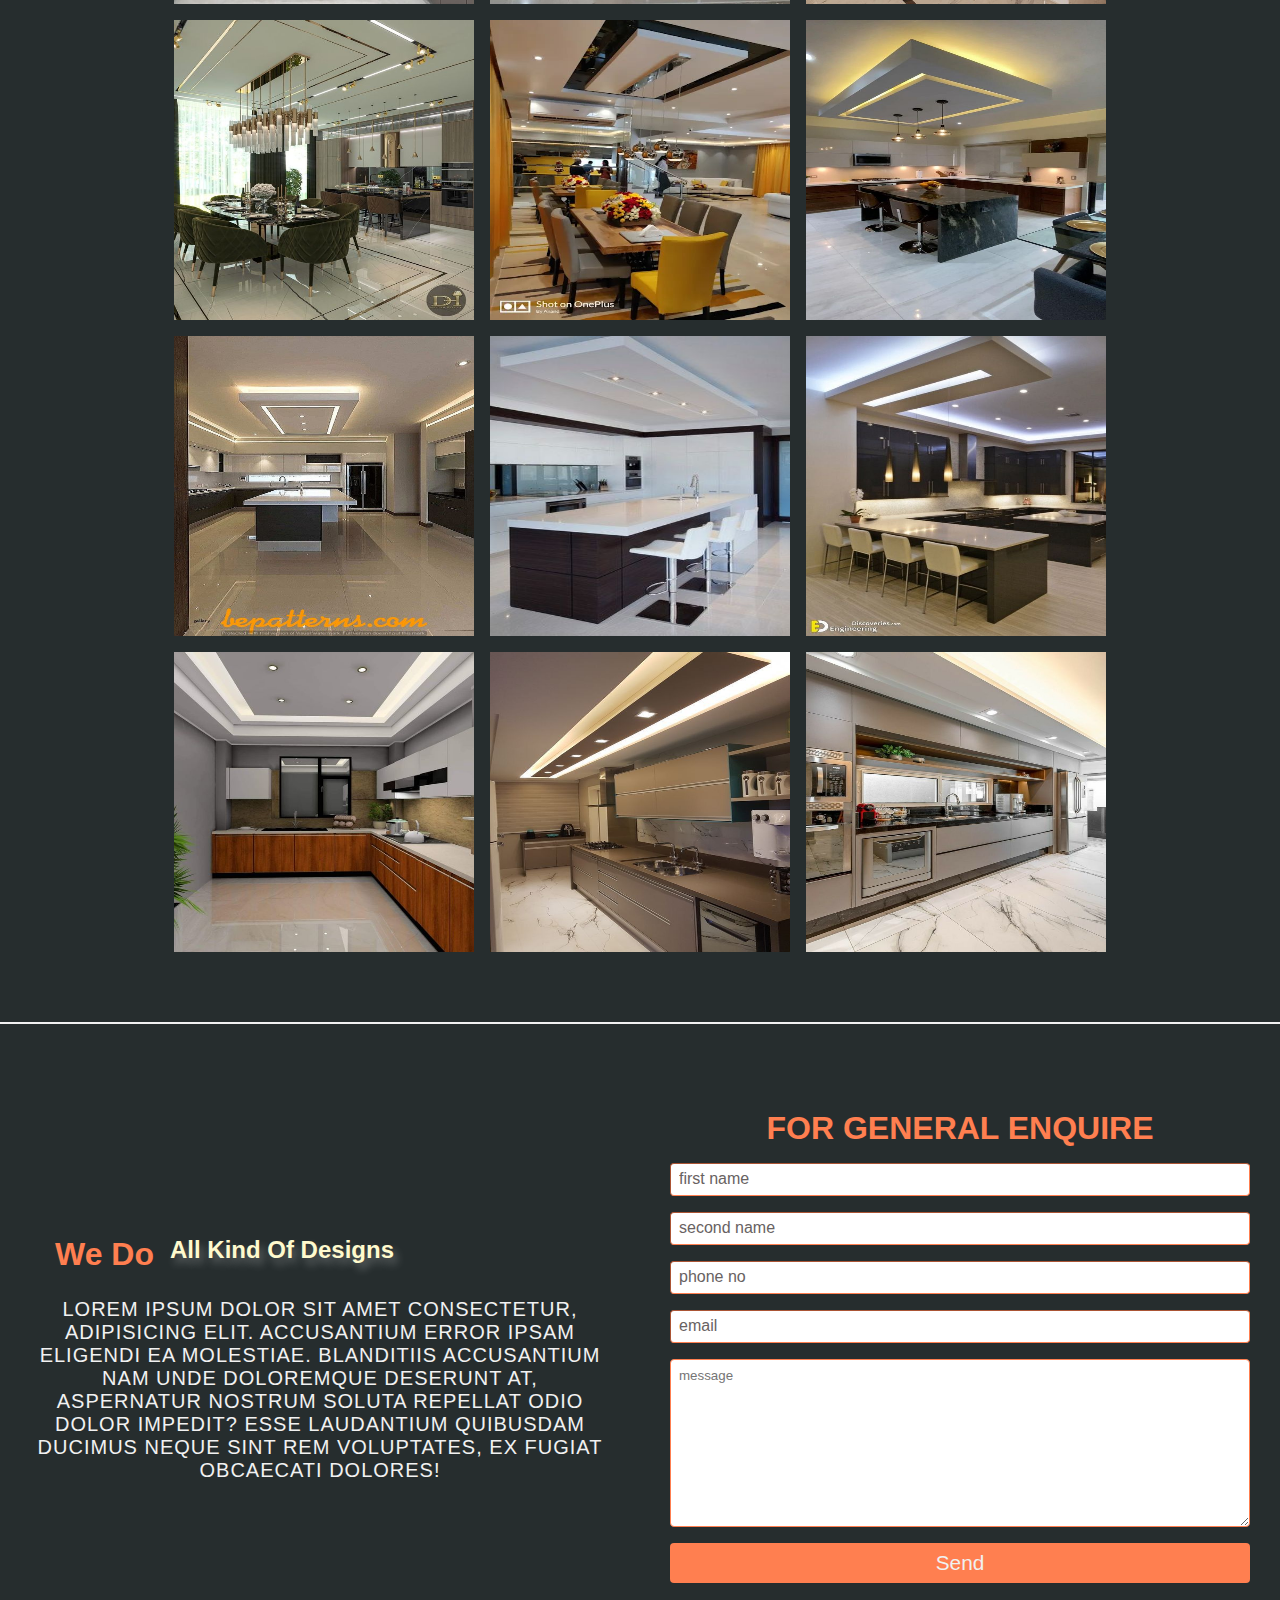
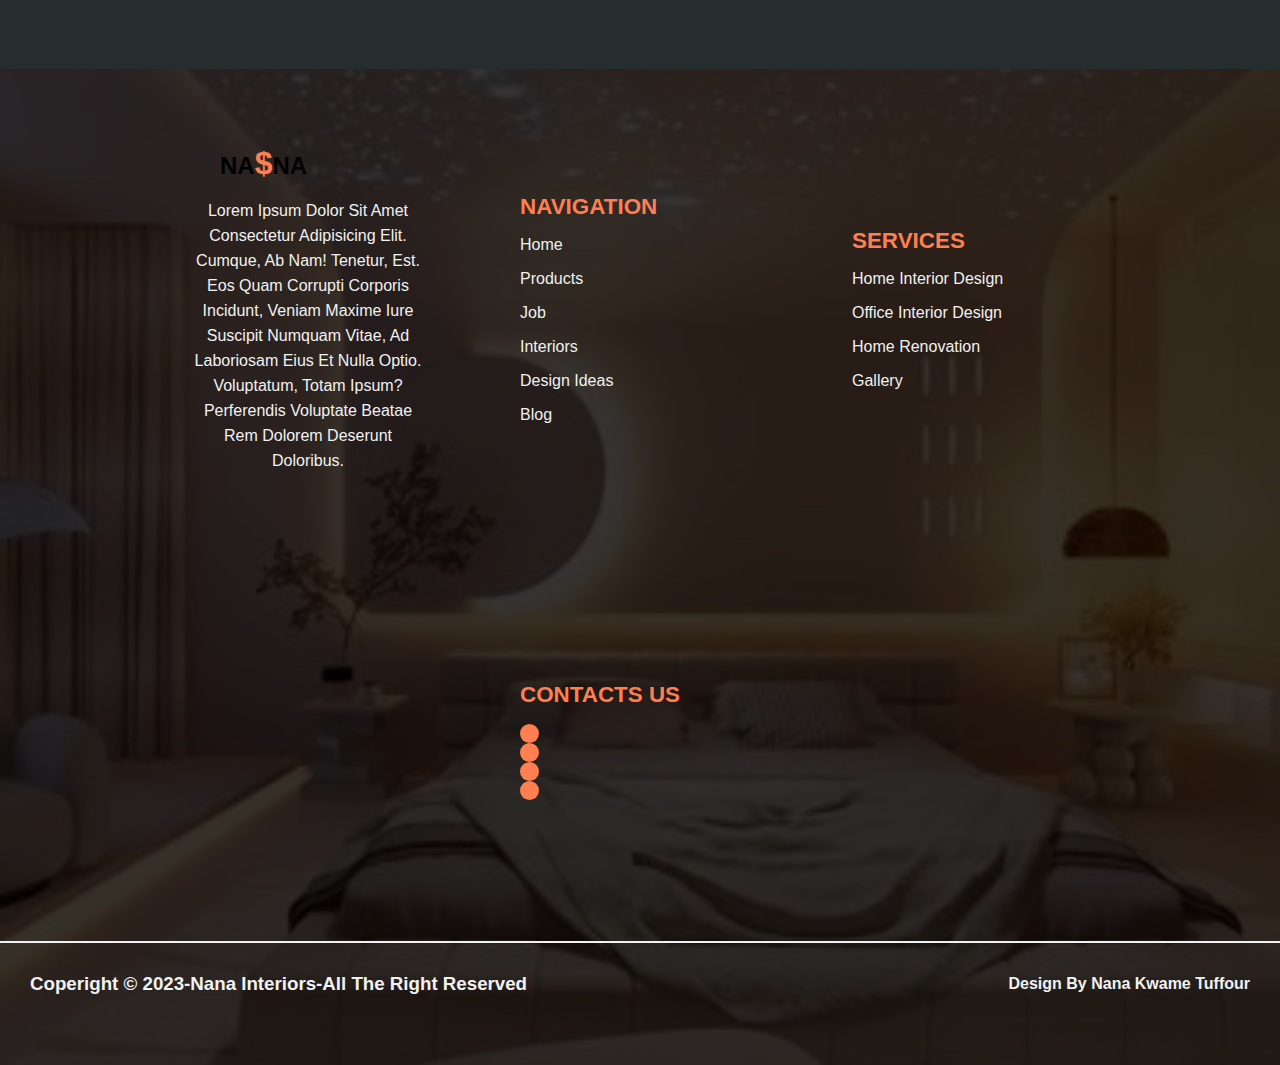
<file: free/kitchen.html>
<!DOCTYPE html>
<html lang="en">
<head>
    <meta charset="UTF-8">
    <meta name="viewport" content="width=device-width, 
    initial-scale=1.0">

    <link rel="stylesheet" href="https://cdnjs.cloudflare.com/ajax/libs/font-awesome/6.4.2/css/all.min.css" integrity="sha512-z3gLpd7yknf1YoNbCzqRKc4qyor8gaKU1qmn+CShxbuBusANI9QpRohGBreCFkKxLhei6S9CQXFEbbKuqLg0DA==" 
    crossorigin="anonymous" referrerpolicy="no-referrer" />
             
      <link rel="stylesheet" href="style.css">
    <title>Pop Ceilling Freelancer</title>
</head>
<body>
    
   <header>
    <nav>
          <div class="logo">
             <h1>na<span>$</span>na</h1>
          </div>
        <div class="links">
                  
            <ul class="menu-links active">
                <i class="fas solid fa-close"></i>
                <li class="link nana"><a href="">find professionals</a>
                 
                  <i class="fas solid fa-caret-down"></i>
                    <ul class="drop-down"><a href="#">
                        <li><a href="">architects</a></li>
                        <li><a href="">interior designers</a></li>
                        <li><a href="">modular</a></li>
                        <li><a href="">contractors</a></li>
                    </a></ul>
                </li>
                <li class="link nana"><a href="./index.html">home</a>
                <li class="link"><a href="#">products</a></li>
                <li class="link nana2"><a href="">job</a></li>
                <li class="link nana2"><a href="./gallery.html">gallery</a></li>
                <li class="link"><a href="#">interiors</a></li>
                <li class="link"><a href="#">design ideas</a></li>
                <li class="link"><a href="#">blog</a>
                 
                </li>
            </ul>
           
        </div>
                <div class="wrap-icons">
                  <div class="sign">
                   <a  href="">sign in</a>
                    <a href="">sign up</a>
                  </div>
        <div class="bar">
            <i class="fas solid fa-bars">
             
            </i>
          </div>
          
        </div>
         
    </nav>
      
   </header> 
   
   <main>
       <section class="section8">
          <div class="gallery1-container">
          <div class="gallery">
            <h1>Kitchen</h1>
          </div>
          </div>
       </section>
         
           <section class="section">
             <div class="container-galla">
                  <h2>Welcome to NANAs Interiors Gallery</h2>
                  <h6>we take pride in transforming spaces into inspiring and functional environments. Explore our gallery to witness the magic of our home interior designs, 
                    office transformations, and stunning home renovations.</h6>
                    <div class="galla-wrap">
                       <img src="./images/gallery11.jpg" alt="">
                       <img src="./images/gallery12.jpg" alt="">
                       <img src="./images/gallery13.jpg" alt="">
                       <img src="./images/gallery14.jpg" alt="">
                       <img src="./images/gallery15.jpg" alt="">
                       <img src="./images/gallery16.jpg" alt="">
                       <img src="./images/gallery17.jpg" alt="">
                       <img src="./images/gallery18.jpg" alt="">
                       <img src="./images/gallery19.jpg" alt="">
                       <img src="./images/gallery20.jpg" alt="">
                       <img src="./images/gallery21.jpg" alt="">
                       <img src="./images/gallery22.jpg" alt="">
                       <img src="./images/gallery23.jpg" alt="">
                       <img src="./images/gallery24.jpg" alt="">
                       <img src="./images/gallery25.jpg" alt="">
                    </div>
             </div>
           </section>

           <section class="section9">
             
              <div class="enq-container">
                  <div class="make-enq">
                     <div class="wrap-enq">
                    <h1>we do</h1>
                     <h2 class="text-us"> all kind of designs</h2>
                    </div>
                    <p>Lorem ipsum dolor sit amet consectetur, 
                      adipisicing elit. Accusantium error 
                      ipsam eligendi ea molestiae. Blanditiis
                       accusantium nam unde doloremque deserunt
                        at, aspernatur nostrum soluta 
                        repellat odio dolor impedit? Esse laudantium quibusdam 
                      ducimus neque sint rem voluptates,
                       ex fugiat obcaecati dolores!</p>
                  </div>
                  <div class="make-enq"> 
                    <div class="put-container">
                        <h1>FOR GENERAL ENQUIRE</h1>
                         <div class="put-in">
                            <form action="https://formsubmit.co/georgetreger@email.com" method="POST">
                           <input type="text" name="name" required placeholder="first name">
                           <input type="text" name="name" required placeholder="second name">
                           <input type="text" name="number" required placeholder="phone no">
                           <input type="email" name="email" required placeholder="email">
                           
                           <textarea name="message" id="message" cols="30" rows="10" name="msg" required placeholder="message"></textarea>
                           <button type="submit">send</button>
                          </form>
                             
                         </div>
                    </div>
                  </div>
              </div>
                
            <!-- </div>
            </div> -->
           </section>
    </main>
   <footer>
     <div class="footer-container">
       <div class="footer-pic">
         <div class="footer-wrap">
           <div class="footer-box">
            <div class="logo">
              <h2>na<span>$</span>na</h2>
           </div>
            <p>Lorem ipsum dolor sit amet consectetur adipisicing elit. 
              Cumque, ab nam! Tenetur, est. Eos quam corrupti corporis incidunt, 
              veniam maxime iure suscipit numquam vitae, 
              ad laboriosam eius et nulla optio. Voluptatum, totam ipsum?
               Perferendis voluptate beatae rem dolorem deserunt doloribus.</p>
           </div>
           <div class="footer-box">
               <h1>navigation</h1>
                 <a href="">home</a>
                 <a href="">products</a>
                 <a href="">job</a>
                 <a href="">interiors</a>
                 <a href="">design ideas</a>
                 <a href="">blog</a>
           </div>
           <div class="footer-box">
                <h1>services</h1>
                  <a href="#">home interior design</a>
                  <a href="#">office interior design</a>
                  <a href="#">home renovation</a>
                  <a href="#">gallery</a>
           </div>
           <div class="footer-box">
               <h1>contacts us</h1>
                <div class="footer-icons">
                    <li class="fa-brands fa-facebook"></li>
                    <li class="fa-brands fa-instagram"></li>
                    <li class="fa-brands fa-twitter"></li>
                    <li class="fa-brands fa-linkedin"></li>
                </div>
           </div>
           
         </div>
          <div class="cope">
            <h3>coperight &copy; 2023-Nana interiors-all the right reserved</h3>
              <h4>design by nana kwame tuffour</h4>
          </div>
       </div>
       
     </div>
   </footer>

  
    <script src="app.js"></script>
</body>
</html>
</file>
<file: free/style.css>
:root{
    --bs-h1-header: #07137c;
     --bs-blue: #0d6efd;
   --bs-indigo: #6610f2;
   --bs-purple: #6f42c1;
   --bs-pink: #d63384;
   --bs-red: #dc3545;
   --bs-orange: #fd7e14;
   --bs-yellow: #ffc107;
   --bs-green: #198754;
   --bs-teal: #20c997;
   --bs-cyan: #0dcaf0;
   --bs-white: #fff;
   --bs-gray: #6c757d;
   --bs-gray-dark: #343a40;
   --bs-primary: #0d6efd;
   --bs-secondary: #6c757d;
   --bs-success: #198754;
   --bs-info: #0dcaf0;
   --bs-warning: #ffc107;
   --bs-danger: #dc3545;
   --bs-light: #f8f9fa;
   --bs-dark: #212529;
   --h-confetii: #ff7f50;
    --h-ballon: #fffacd;
    --h-streamer: #f0e68c;
    --main-color: #ff0;
    --light-white: rgba(255, 255, 255, 0.5);
    --light-black: rgba(0, 0, 0, 0.3);
    --light-bg: rgba(255, 255, 255, 0.1);
    --white: #fff;
    --orange1: #d57d1f;
    --box-shadow: 5px 5px 10px rgba(0, 0, 0, 0.2);
    --font-family: "Poppins", sans-serif;
    --orange: #4d088691;
    --black: rgba(67, 33, 74, 0.945);
    --body: #ebebeb;
    --nav-bar: #f1f1f1;

  }

  *{
    margin: 0;
    padding: 0;
    text-decoration: none;
    list-style-type: none;
    text-transform: capitalize;
  box-sizing: border-box;
   font-family: sans-serif;
  }

  body{

  background-color: #262D2E;
      display: flex;
      flex-direction: column;
      min-height: 100vh;
  }


  main,nav,header,footer{
      display: grid;
      place-content: center;
      grid-template-columns: 100%;
      
  }
   header{
    z-index: 6;
   }

     header,footer{
         position: sticky;
     }
         /* nav start here */
       nav{
          height: 70px; 
          padding: 20px 20px;
        background-color: #262D2E;
        box-shadow: var(--box-shadow);
        display: flex;
        justify-content: center;
        
           position: fixed;
           width: 100%;
       }
         
        .logo{
            margin-left: 2rem;
        }

         .logo h1{
            color: black;
            text-transform: uppercase;
         }
         .logo span{
            color: var(--h-confetii);
            font-size: 2rem;
         }
         .menu-links{
            display: flex;
             gap: 1rem;
             font-size: 1.2rem;
         }
           .links{
            margin: auto;
              display: flex;
              flex-direction: column;
           }
          .menu-links a{
            color: #f1f1f1;
          }
           .drop-down{
            padding: 30px 30px 0 30px;
            flex-direction: column;
            position: absolute;
            margin-top: 0.7rem;
            width: 230px;
             margin-right: 0;
             height: 200px;
             background-color: #262D2E;;
              box-shadow: var(--box-shadow);
               display: none;  
               transition: 0.5s;
           }

               .menu-links .nana:hover .drop-down{
                    display: block;
                }
               .link:hover{
                  color: #198754;
               }
           .drop-down li, a{
            margin-top: 1rem;
            transition: 0.3s;
           }
           .drop-down li, a:hover{
              color: var(--h-confetii);
           }


           .wrap-icons{
        
            display: flex;
            margin-left: 2rem;
          }
         
        .fa-bars{
            font-size: 1.5rem;
            margin-right: 2rem;
            color: var(--h-confetii);
             cursor: pointer;
             display: none;
        }
         .wrap-icons .fa-bars:hover{
            color: black;
          }
            .sign{
                margin-right: 3rem;
              
            }
          .sign a{
            margin-right: 2rem;
            font-size: 1rem;
            gap: .7rem;
            color: #f1f1f1;
            font-weight: 500;
          }
          .sign a:hover{
            color: var(--h-confetii);
          }

          .fa-close{
            font-size: 1.7rem;
            display: none;
          }

          .menu-links.active{
            right: 0;
          
          }
          
            /* nav ends here */


             main{
          flex: 1;
          }

        /* sections start here */
   .hero{
    top: 0;
   background: url('./images/hero2.jpg');
   width: 100%;
  height: 500px;
  background-position: center;
  background-size: cover;
display: flex;
justify-content: flex-start;
align-items: center;
                        
 }
                     
                    .hero-section{
                       display: flex;
                      flex-direction: column;
                         justify-content: center;
                         align-items: flex-start;
                      
                          padding: 40px 80px;
                        background-image: 
                        linear-gradient(
                          rgba(2, 0, 0, 0.6), 
                          rgba(2, 0, 0, 0.6)
                        );
                       top: 0;
                       left: 0;
                       width: 100%;
                       height: 100%;
                    }
                    .hero-section h1{
                      font-size: 2rem;
                      width: 100%;
                      color: var(--bs-white);
                      transition: 0.3s;
                       
                    }
                     .hero-btn{
                      margin-top: 2rem;
                        display: flex;
                        flex-wrap: wrap;
                        gap: 1rem;
                     }

                     .hero-btn a{
                        font-size: 1.5rem;
                        color: var(--bs-light);
                        background-color: var(--h-confetii);
                        padding: 1rem;
                       border-radius: 3px;
                       transition: 0.3s;
                     }
                     .hero-btn a:hover{
                      background-color: saddlebrown;
                     }

                      .hero-section h2{
                        color: #f1f1f1;
                        font-weight: bolder;
                        margin-top: 0.5rem;
                      }
                      .hero-section h3{
                         margin-top: 0.5rem;
                        color: #f1f1f1;
                        font-weight: bolder;
                        transition: 0.3s;
                      }

                         @keyframes slide{
                          from{
                            transform: translateX(0);
                          }
                          to{
                            transform: translateX(-100%);
                          }
                        }
                      .slider-container{
                        padding: 30px 0;
                        display: flex;
                        overflow: hidden;
                        background-color: #262D2E;
                        
                      }
                      .slider-container:hover .slider{
                        animation-play-state: paused;
                      }
                       .slider{
                        white-space: nowrap;
                        gap: 1.5rem;
                        animation: 60s slide infinite linear;
                             background-color: #262D2E;
                            
                       }

                      .m-1{
                        width: 200px;
                        height: 200px;
                        padding-left: 0.5rem;
                        
                      } 

                      .main-text{
                        padding: 30px 30px 30px 30px;
                        width: 100%;
                         display: flex;
                         flex-direction: column;
                         justify-content: center;
                         align-items: center;

                      }
                       .main-wrap{
                         width: 100%;
                          display: flex;
                          justify-content: space-between;
                          align-items: center;
                           padding: 40px 0;
                        
                       }
                       .main-wrap1{
                         width: 100%;
                          display: flex;
                          justify-content: center;
                          align-items: center;
                           gap: 1rem;
                           flex-wrap: wrap;
                       }

                      .main-text h1{
                        padding-bottom: 1rem;
                        color: var(--h-confetii);
                      }
                      .main-text p{
                        padding-bottom: 1rem;
                        color: var(--h-confetii);
                      }
                  /* section ends here */

                     /* wrap-main start here */
                           .wrap-main{
                              padding:30px 30px 30px 30px;
                             justify-content: space-between;
                             align-items: center;
                                 gap: 1rem;
                               /* flex-wrap: wrap; */
                             display: flex;
                             margin: 20px;
                             
                           }

                           .designs{
                            display: flex;
                            justify-content: space-between;
                                 
                            align-items: center;
                            flex-wrap: wrap;
                            
                           }
                           .design-container{
                              display: flex;
                           }
                            .wrap1{
                              display: flex;
                              flex-direction: column;
                              background-color: #fff;
                              height: 400px;
                              width: 300px;
                              border: 2px solid lightgray;
                              border-radius: 5px;
                               text-align: center;
                              margin-bottom: 1rem;
                                
                               
                            }
                            .wrap1 h3{
                             text-align: center;
                             margin-top: 2rem;
                              font-size: 1.3rem;
                            }
                           .im{
                            width: 100%;
                              height: 300px;
                              
                           }
                           .wrap2{
                            height: 100px;
                             width: 300px;
                             display: flex;
                             justify-content: center;
                             align-items: center;
                             background-color: #fff;
                              border: 2px solid lightgray;
                              border-radius: 5px;
                           }

                              .input{
                                display: flex;
                                
                              }
                           .catg input{
                              height: 3rem;
                               width: 200px;
                              border: 1px solid lightgray;
                              border-radius: 4px 0 0 4px;
                              outline: none;
                               padding-left: 1rem;
                           }

                          input::placeholder{
                                color: rgb(104, 98, 98);
                              font-size: 1rem;
                            }

                           .fa-search{
                            background-color: var(--h-confetii);
                            font-size: 1rem;
                            color: var(--bs-light);
                            padding: 0.5rem;
                              width: 3rem;
                              height: 3rem;
                              display: flex;
                              justify-content: center;
                              align-items: center;
                               border-radius: 0 4px 4px 0;
                           }

                           .wrap3{
                            height: 200px;
                            width: 100%;
                            
                            background-color: #fff;
                             border: 2px solid lightgray;
                             border-radius: 5px;
                                 display: flex;
                              padding: 30px 30px 0 30px;
                               z-index: 5;
                               padding-bottom: 0.7rem;
                           }

                           .catg{
                            width: 260px;
                            height: 70px;
                             /* background-color: #fff; */
                              border-radius: 5px;
                              display: flex;
                              justify-content: center;
                              align-items: center;
                              gap: 1rem;
                              border: 1px solid #f1f1f1;
                           }
                            .catg h3{
                              width: 100%;
                              padding-left: 1rem;
                              color: #f1f1f1;
                            }
                           .catgo{
                            width: 400px;
                            height: 350px;
                             /* background-color: #fff; */
                                display: flex;
                                flex-direction: column;
                                 /* justify-content: center; */
                                 /* align-items: flex-start; */
                                  border: 1px solid #f1f1f1;
                              border-radius: 5px;
                              padding: 30px 30px 0 30px;
                           }
                             
                            .wrap-cate{
                              display: flex;
                              gap: 1rem;
                            }
                            .catgo li a{
                              font-size: 1.3rem;
                              color: #f1f1f1;
                              padding: 0.5rem;
                            }


                            .catgo a:hover{
                              color: var(--h-confetii);
                            }
                            
                           
                            .fa-arrow-right{
                               color: darkgrey;
                               font-size: 1.3rem;
                               margin-top: 1rem;
                               
                            }

                            .catgo li, .fa-arrow-right{
                               padding-left: 2rem;
                               color: #f1f1f1;
                               
                            }
                              .wrap3 h1{
                                padding-left: 2rem;
                                  margin-top: 1rem;
                              }
                                
                                .enquire a{
                                   background-color: var(--h-confetii);
                                   padding: 0.7rem;
                                   color: var(--bs-light);
                                    border-radius: 5px;
                                    transition: 0.3s;
                                }
                                 .enquire a:hover{
                                  background-color: saddlebrown;
                                 }
                                
                                 .enquire .fa-user{
                                    background-color: #343a40;
                                    padding: 0.7rem;
                                    color: var(--bs-light);
                                    border-radius: 50%;
                                     margin-right: 2rem;
                                 }
                               .wrap4{
                                height: 330px;
                            width: 300px;
                            background-color: #fff;
                             border: 2px solid lightgray;
                             border-radius: 5px;
                             display: flex;
                             flex-direction: column;
                             justify-content: center;
                             align-items: center;
                              padding: 30px 30px 0 30px;
                              } 
                                .wrap-cate a, h2{
                                  color: #f1f1f1;
                                }

                                .review-container{
                                    width: 100%;
                                    padding: 30px 30px 30px 30px;
                                    display: flex;
                                    justify-content: center;
                                    align-items: center;
                                     flex-direction: column;
                                     position: relative;
                                    
                                }
                                
                                .review-container img{
                                   width: 100%;
                                    height: 600px;
                                     opacity: .5;
                                    
                                }

                                  
                                   .text-chevron{
                                    display: flex;
                                      position: absolute;
                                       gap: 30rem;
                                   }
                                   .fa-chevron-right,
                                    .fa-chevron-left{
                                      color: var(--h-confetii);
                                      font-size: 2.5rem;
                                      cursor: pointer;
                                      display: block;
                                      margin-top: 7rem;
                                      
                                    }
                                    .text-chevron h5{
                                      color: #ebebeb;
                                       width: 100%;
                                      font-size: 2.5rem;
                                        padding: 1rem;
                                        font-weight: bold;
                                        text-shadow:  5px 6px 7px 8px rgba(0, 0, 0, 0.45);
                                        
                                    }
                                   
                                      .down-icons{
                                         width: 20%;
                                          height: 100px;
                                      }
                                       .review-wrap{
                                        text-align: center;
                                         padding: 40px 0;
                                       }
                                        .review-wrap h3{
                                          color: var(--h-confetii);
                                          font-size: 2.5rem;
                                        }

                                          .fa-close{
                                            color: var(--h-confetii);
                                          }                 
                                          
                                        .review-wrap h1{
                                          font-size: 1.5rem;
                                          padding: 30px 30px 0 30px;
                                          color: var(--h-confetii);
                                        }

                                        .header{
                                          padding: 30px 30px 30px 30px;
                                        }

                                        .header h1{
                                          width: 100%;
                                           color: var(--h-confetii);
                                           margin-bottom: 1rem;
                                        }
                                        .catgo-5{
                                          /* width: 400px;
                                          height: 300px; */
                                              display: flex;
                                              flex-direction: column;
                                              justify-content: center;
                                              align-items: center;
                                                /* border: 1px solid #f1f1f1; */
                                            border-radius: 5px;
                                            padding: 30px 30px 0 30px;
                                            text-align: center;
                                            position: relative;
                                            transition: 0.3s ease;
                                         }
                                         .decor{
                                      
                                          width: 100%;
                                          border: 2px solid #f1f1f1;
                                          border-radius: 3px;
                                           opacity: .5;
                                           transition: all 0.3s ease;
                                           
                                         }
                                          .decor:hover{
                                            opacity: .3;
                                            
                                          }

                                         .catgo-5 h1{
                                          position: absolute;
                                          color: #ebebeb;
                                           font-weight: bolder;
                                             font-size: 1.5rem;
                                             
                                         }
                                           .catgo-5:hover h1{
                                            display: none;
                                           }
                                           .show-content{
                                            padding-top: 1rem;
                                            margin-top: 3rem;
                                             position: absolute;
                                              width: 50%;
                                            padding-bottom: 5rem;
                                            display: none;
                                           }
                                            
                                            .show-content a{
                                              background-color: var(--h-confetii);
                                              padding: 0.5rem;
                                              font-size: 1.5rem;
                                              white-space: nowrap;
                                              margin-top: 1rem;
                                              color: #f1f1f1;
                                              border-radius: 5px;
                                              margin-right: 0.6rem;
                                              transition: 0.3s;
                                            
                                            }

                                            .catgo-5:hover .show-content{
                                                display: block;
                                            }

                                            .show-content a:hover{
                                              opacity: .8;
                                            }

                                            .main-text2{
                                                
                                              width: 100%;
                                               display: flex;
                                               flex-direction: column;
                                               justify-content: center;
                                               align-items: center;
                                               background: url('./images/hero-56.jpg');
                                               background-position: center;
                                               background-size: cover;
                                               position: relative;
                                            }

                                            .main-text2 h1{
                                              color: var(--h-confetii);
                                               margin: 2rem;
                                            }

                                            .main-wraper{
                                              
                                                width: 100%;
                                               display: flex;
                                               justify-content: center;
                                               align-items: center;
                                                gap: 2rem;
                                                flex-wrap: wrap;
                                                
                                               
                                                
                                            }
                                                .wrap-pic{
                                                  padding: 40px 0;
                                                  text-align: center;
                                                  background-color: rgba(2, 0, 0, 0.6);
                                                    
                                                        top: 0;
                                                         left: 0;
                                                          width: 100%;
                                                      height: 100%
                                                  }

                                            .main-wraper .catgo{
                                              width: 400px;
                                              height: 300px;
                                              background-color: var(--light-black);
                                            }

                                            .icons-cont{
                                            
                                              display: flex;
                                              justify-content: center;
                                              align-items: center;
                                              flex-direction: column;
                                            }
                                              .fa-lightbulb{
                                                font-size: 2rem;
                                                color: #f1f1f1;
                                                /* margin: 1rem; */
                                              }
                                            .icons-cont i{
                                               font-size: 2rem;
                                               margin: 0.7rem;
                                               color: #f1f1f1;
                                            }
                                            .icons-cont h2{
                                                color: var(--h-confetii);
                                               margin: 0.6rem;
                                            }
                                             .catgo i{
                                               font-size: 2rem;
                                               margin: 1rem;
                                               color: #f1f1f1;
                                             }
                                             .catgo h2{
                                               color: var(--h-confetii);
                                             }
                                            .catgo h6{
                                               
                                               margin: 1rem;
                                               font-size: 15px;
                                               color: #f1f1f1;
                                               padding-bottom: 0.5rem;
                                            }
                                            .trust{
                                              padding: 40px 0;
                                               display: flex;
                                               justify-content: center;
                                               align-items: center;
                                               flex-direction: column;
                                               position: relative;
                                            }
                                             

         /* enquire */
            
          .enq-container{
            padding: 40px 0;
            display: flex;
            justify-content: space-between;
            align-items: center;
              
          }  
           .enq-container{
            border-top: 2px solid #f1f1f1;
            width: 100%;
           }

            .wrap-enq{
              display: flex;
              margin: 25px;
               gap: 1rem;
            }
              .wrap-enq h2{
                font-size: 1.5;
                transition: all 0.3s ease;
                text-shadow: 4px 6px 8px rgba(255, 255, 255, 0.3);
                color: var(--h-ballon);
              }
              form{
                display: flex;
                flex-direction: column;
                overflow: hidden;
              }

            .wrap-enq h1{
              color: var(--h-confetii);
            }
            .make-enq p{
              color: #f1f1f1;
              letter-spacing: 1px;
              font-size: 20px;
              text-transform: uppercase;
              
              
            }
          .make-enq{
            width: 100%;
            padding: 30px 30px 30px 30px;
             text-align: center;
          }
          
           

          .put-in{
            display: flex;
            flex-direction: column;
             overflow: hidden;
          }
          .put-container h1{
              margin: 1rem;
              color: var(--h-confetii);
          }

           .put-container input,
             textarea,
             button{
              margin-bottom: 1rem;
              
             }
             .put-container input,
             textarea{
              padding: 0.5rem;
              border-radius: 4px;
              text-transform: none;
             }
             .put-container input,
             textarea:focus-within{
                outline: none;
                border-color: var(--h-confetii);
                border-width: 1px;
               }

               .put-container textarea{
                border-color: var(--h-confetii);
                border-width: 1px;
               }
             .put-container button{
              padding: 0.5rem;
              background-color: var(--h-confetii);
               color: #f1f1f1;
               border: none;
                font-size: 1.3rem;
                border-radius: 4px;
                cursor: pointer;
                transition: all 0.3s ease;
             }
              .put-container button:hover{
                  opacity: .8;
              }

                
  /* ends here */
                /* footer */
                .footer-container{
                  width: 100%;
                  display: flex;
                  flex-direction: column;
                  justify-content: center;
                  align-items: center;
                  background: url('./images/hero-56.jpg');
                  background-position: center;
                  background-size: cover;
                }
                  .footer-pic{
                    padding: 40px 0;
                  text-align: center;
                  background-color: rgba(2, 0, 0, 0.8);
                                                    
                  top: 0;
               left: 0;
                  width: 100%;
                height: 100%
                  }

                 .footer-wrap{
                  width: 100%;
                  display: flex;
                  justify-content: center;
                  align-items: center;
                   gap: 2rem;
                flex-wrap: wrap;
                 }

                 .footer-box{
                  height: 400px;
                   width: 300px;
                      padding: 30px 30px 30px 30px;
                    display: flex;
                     justify-content: center;
                      align-items: flex-start;
                    flex-direction: column;
                 }
                   .footer-box h1{
                    color: var(--h-confetii);
                    font-size: 1.4rem;
                    text-transform: uppercase;
                   }

                    .footer-box a{
                      color: #f1f1f1;
                      transition: all 0.3s ease;
                    }
                    .footer-box p{
                      color: #f1f1f1;
                      font-style: normal;
                      line-height: 25px;
                    }

                     .footer-box a:hover{
                       color: var(--h-confetii);
                     }

                   .cope{
                      padding: 30px 30px 30px 30px;
                    border-top: 2px solid #f1f1f1;
                    width: 100%;
                    display: flex;
                    justify-content: space-between;
                    align-items: center;
                    flex-wrap: wrap;
                   }
                    .cope h4,h3{
                      color: #f1f1f1;
                    }
                     .footer-icons{
                       margin-top: 1rem;
                     }
                    .footer-icons li{
                       padding: 0.6rem;
                       border-radius: 50%;
                       background-color: var(--h-confetii);
                    }
                     .footer-box .logo{
                      margin-bottom: 1rem;
                     }

                      
                     .footer-box .logo h2{
                       color: black;
                       font-size: 1.5rem;
                        text-transform: uppercase;
                     }

                     .footer-box .logo span{
                       font-size: 2rem;
                     }

                     /* gallery */
                       .gallery-container{
                         display: flex;
                         justify-content: center;
                          align-items: center;
                          width: 100%;
                          height: 90vh;
                            background: url('./images/bed1.jpg');
                            background-position: center;
                            background-size: cover;
                            background-repeat: no-repeat;
                       }

                     /* kitchen */
                       .gallery1-container{
                         display: flex;
                         justify-content: center;
                          align-items: center;
                          width: 100%;
                          height: 90vh;
                            background: url('./images/gallery27.jpg');
                            background-position: center;
                            background-size: cover;
                            background-repeat: no-repeat;
                       }
                            .gallery{
                              display: flex;
                              justify-content: center;
                              align-items: center;
                              background-color: rgba(2, 0, 0, 0.7);
                                                    
                          top: 0;
                          left: 0;
                           width: 100%;
                           height: 100%
                            }
                            .gallery h1{
                              color: #f1f1f1;
                              letter-spacing: 2px;
                              font-size: 2.5rem;
                            }

                            .container-galla{
                               padding: 40px 0;
                               display: flex;
                               justify-content: center;
                               align-items: center;
                                flex-direction: column;
                                text-align: center;
                            }
                              .container-galla h6{
                                 width: 100%;
                                 padding: 10px 10px 10px 10px;
                                 color: lightgray;
                                 line-height: 20px;
                                 font-size: 0.8rem;
                              }
                              .container-galla h2{
                                 width: 100%;
                                 padding: 10px 10px 10px 10px;
                              }

                              .galla-wrap{
                                padding: 30px 30px 30px 30px;
                                 display: flex;
                                 justify-content: center;
                                 align-items: center;
                                 flex-wrap: wrap;
                                 gap: 1rem;
                              }
                                
                              .galla-wrap img{
                                width: 300px;
                                height: 300px;
                              }
                /* responsive */

        @media (max-width: 799px) {
            .menu-links{
                flex-direction: column;
                align-items: flex-start;
                justify-content: flex-start;
                position: fixed;
                top: 0;
                 right: -300px;
                   padding: 30px 30px 0 30px;
                background-color: #262D2E;
                width: 250px;
                height: 100vh;
                position: absolute;
                box-shadow: var(--box-shadow);
                transition: 0.3s ease;
                z-index: 5;
                 
              
              }
              .text-chevron{
                   gap: 10rem;
               }
                
              .wrap3{
                z-index: 5;
                margin-top: 5rem;
               }
              
              
              .m-1{
                z-index: -999;
              }
              .main-wrap{
                display: flex;
                justify-content: center;
                  align-items: center;
                   gap: 1rem;
                   
              }
              .fa-search
                     {
                width: 2rem;
                height: 2rem;
              }
              
                   .catg  input{
                width: 11rem;
                height: 2rem;
              }

              .design-container{
                display: flex;
                flex-wrap: wrap;
              }
                
            
              .hero{
                top: 0;
                height: 90vh;
              }
              .fa-close{
                display: block;
                cursor: pointer;
              }

              .fa-bars{
                display: block;
              }
              .menu-links li,a{
                margin-top: 2rem;
              } 
                .main-wrap{
                  
                  flex-wrap: wrap;
                }
                .main-wrap .catgo{
                  height: 420px;
                   width: 350px;
                 }
                 .fa-arrow-right{
                   margin-top: 2rem;
                 }

                  .main-wraper .catgo{
                    height: 300px;
                     width: 300px;
                  }
                   .main-wraper{
                    display: flex;
                    
                    flex-wrap: wrap;
                   }
                  .designs{
                    gap: 1rem;
                    display: flex;
                    
                    flex-wrap: wrap;
                  }
                .design-container{
                  display: flex;
                  justify-content: center;
                  align-items: center;
                  flex-wrap: wrap;
                  gap: 1rem;
                }
                .review-container img{
                     height: 500px;
                }
                .decor{
                  width: 130%;
                  
                 }
                 .show-content a{
                 
                  font-size: 1rem;
                 
                 
                }
                .catgo-5{
                  width: 300px;
                  padding-right: 3rem;
                }
                .enq-container{
                  display: flex;
                  flex-wrap: wrap;
                }
                
            }
      
            
           @media (max-width: 477px){
              .menu-links{
                flex-direction: column;
                align-items: flex-start;
                justify-content: flex-start;
                top: 0;
                 right: -300px;
                 position: fixed;
                   padding: 30px 30px 0 30px;
                background-color: #262D2E;
                width: 250px;
                height: 100vh;
                position: absolute;
                box-shadow: var(--box-shadow);
                 transition: 0.3s ease;
              }
                 .fa-close{
                    display: block;
                  
                 }
                 
                     .hero{ 
                      height: 95vh;
                     }
                 .fa-bars{
                    display: block;
                 }

                 .wrap3{
                  z-index: 5;
                 }
              

              .menu-links li,a{
                margin-top: 2rem;
              }

               .main-wrap{
                justify-content: center;
                display: flex;
                flex-wrap: wrap;
               }

              .design-container{
                 margin-top: 3rem;
              }  
              .catgo{
                margin-bottom: 1rem;
                 height: 450px;
                 padding: 20px 20px 20px 20px;
              }
              .catg{
                margin-bottom: 1rem;
              }
               .text-chevron{
                gap: 3rem;
            }
            .sign{
              display: none;
            }
            .review-container img{
              height: 400px;
            }
            .fa-chevron-right,
            .fa-chevron-left{
               margin-top: 10rem;
            }
            .main-text{
              text-align: center;
            }
            .wrap-cate .fa-arrow-right{
              margin-top: 1.8rem;
            }
           
            .enq-container{
              display: flex;
              flex-wrap: wrap;
            }
          }
</file>
